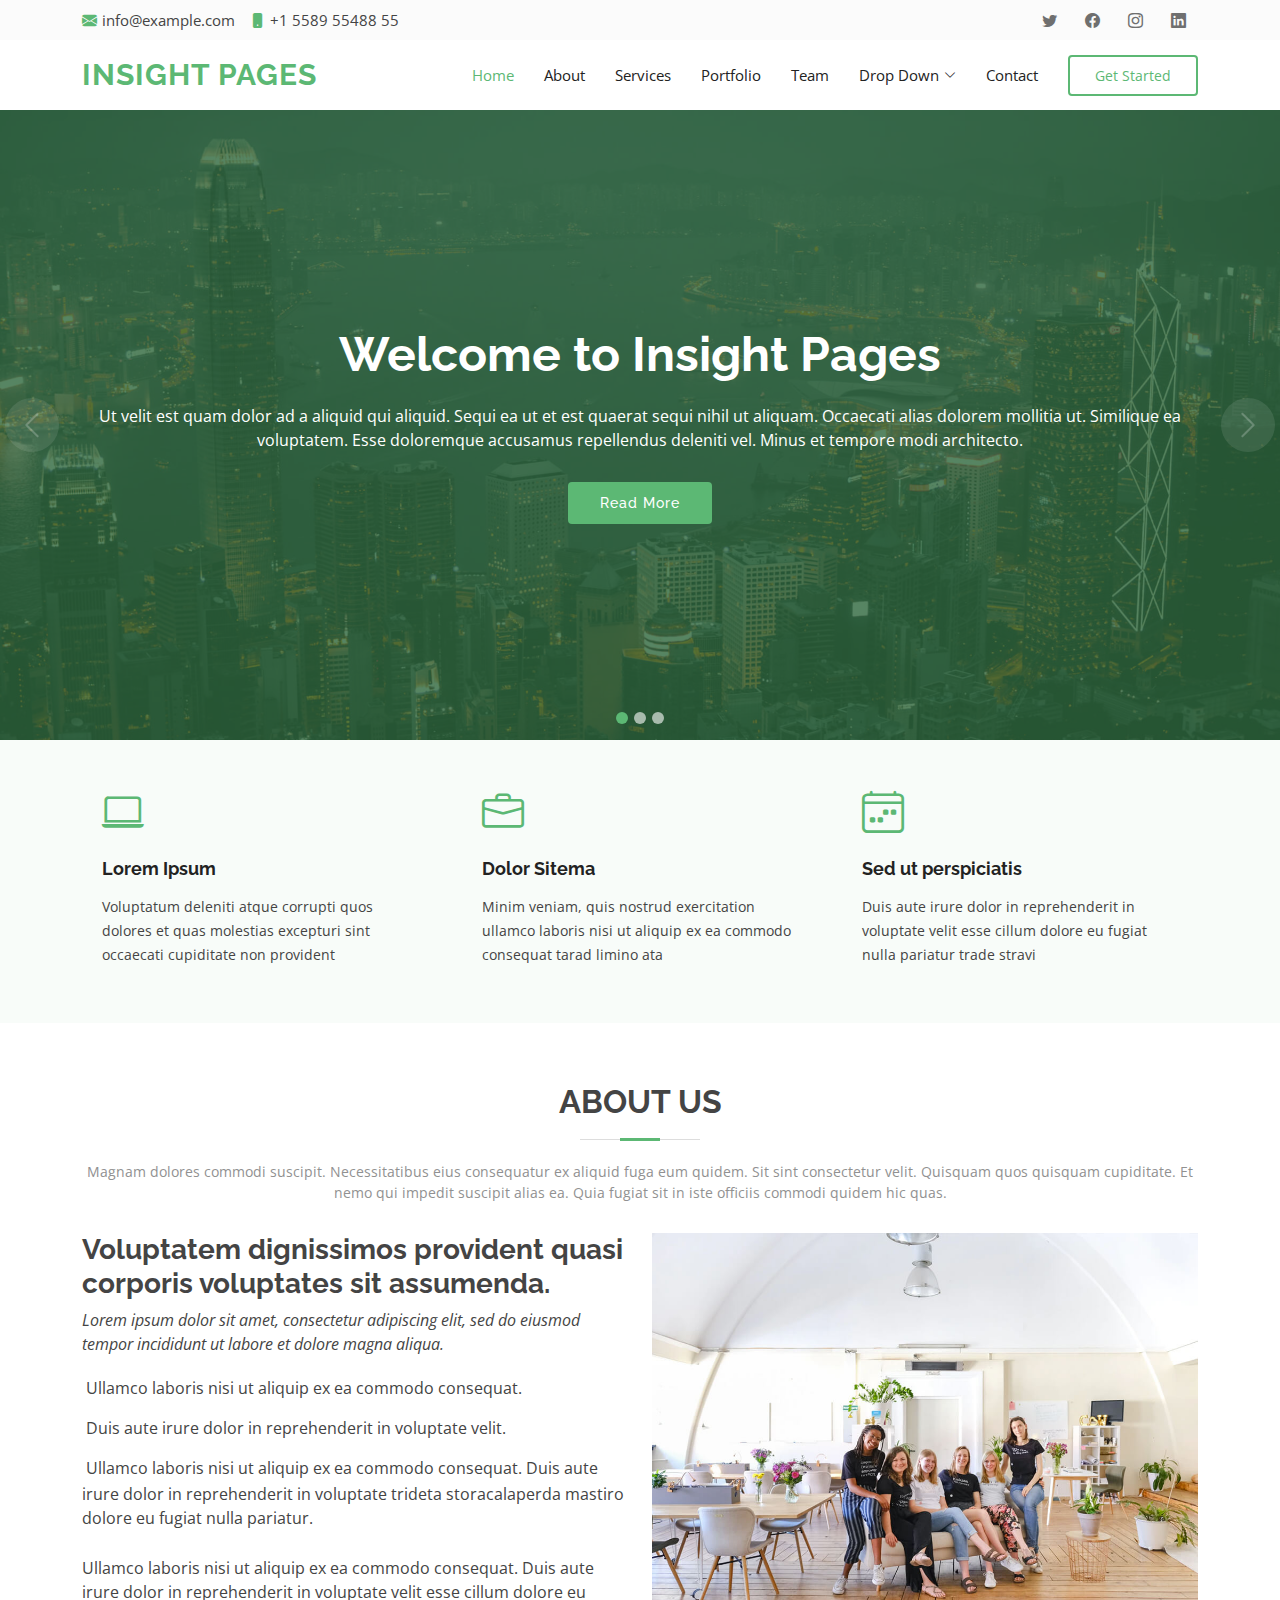
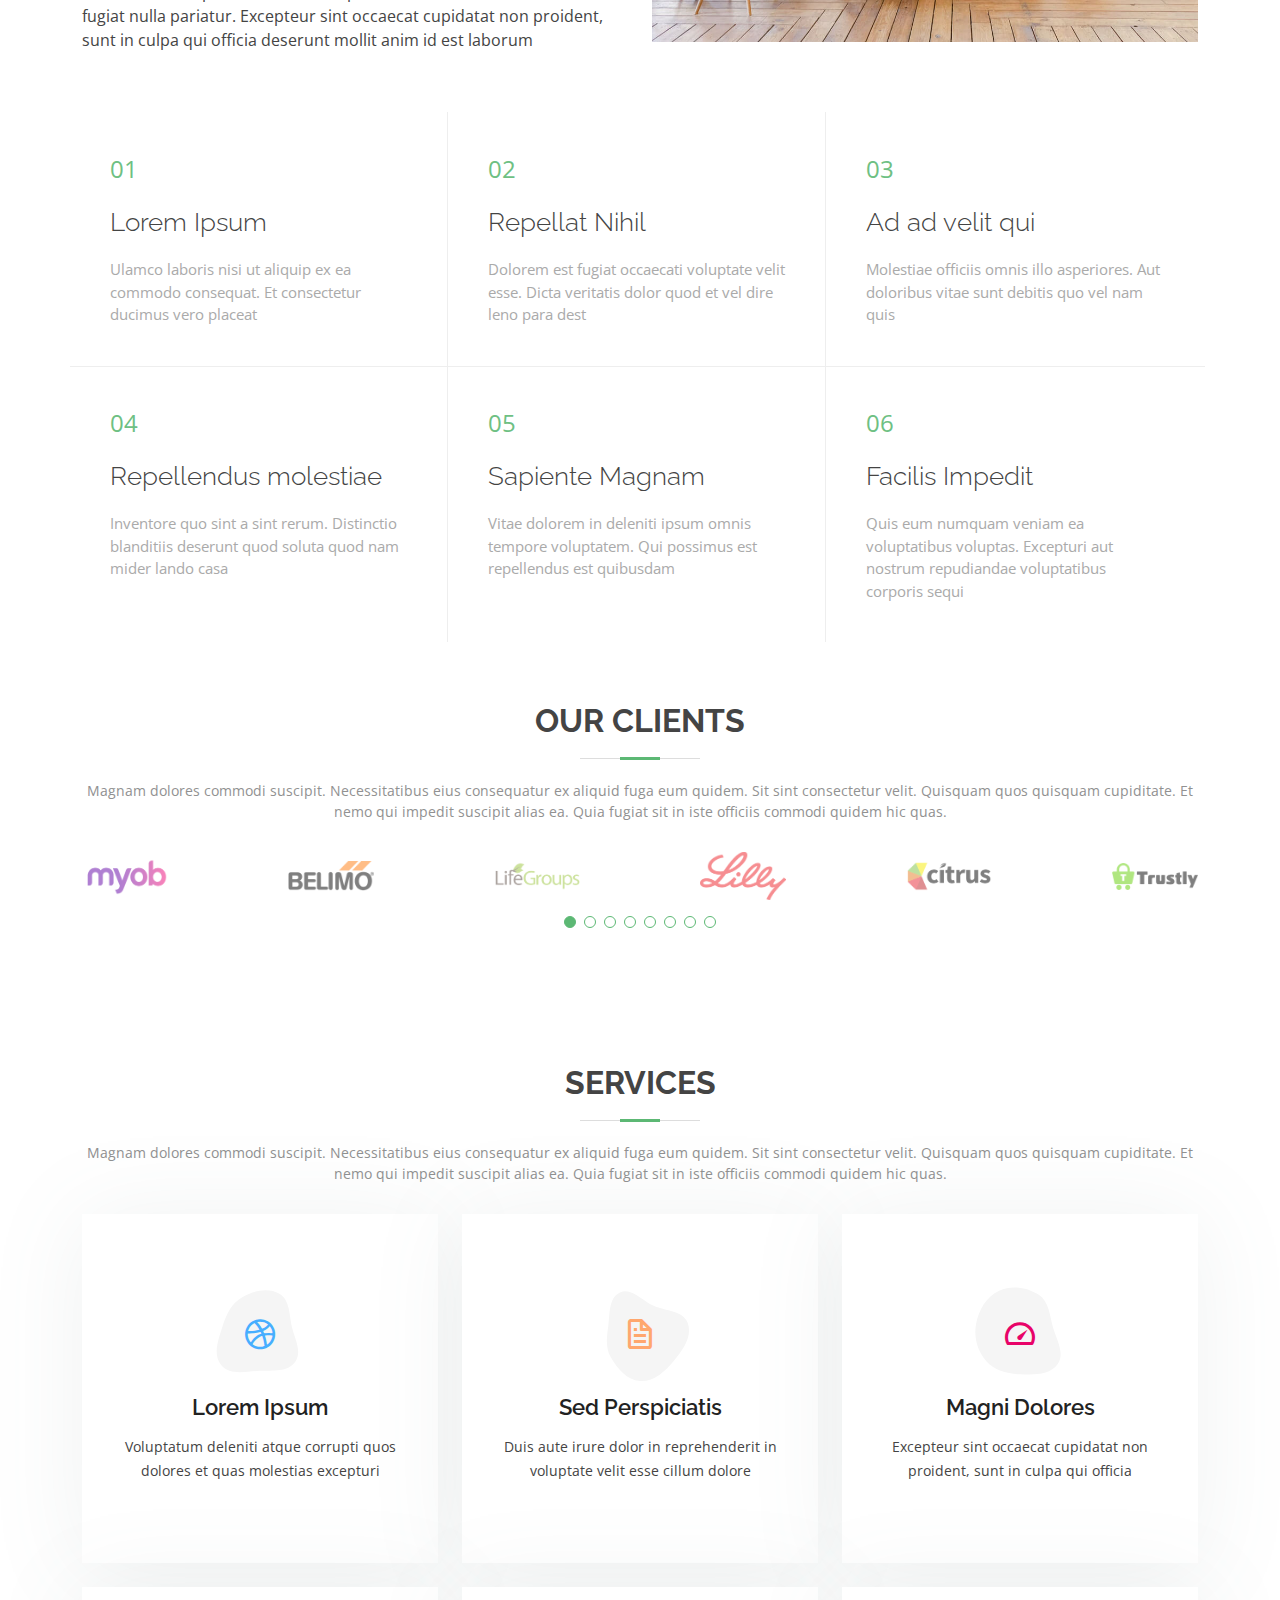
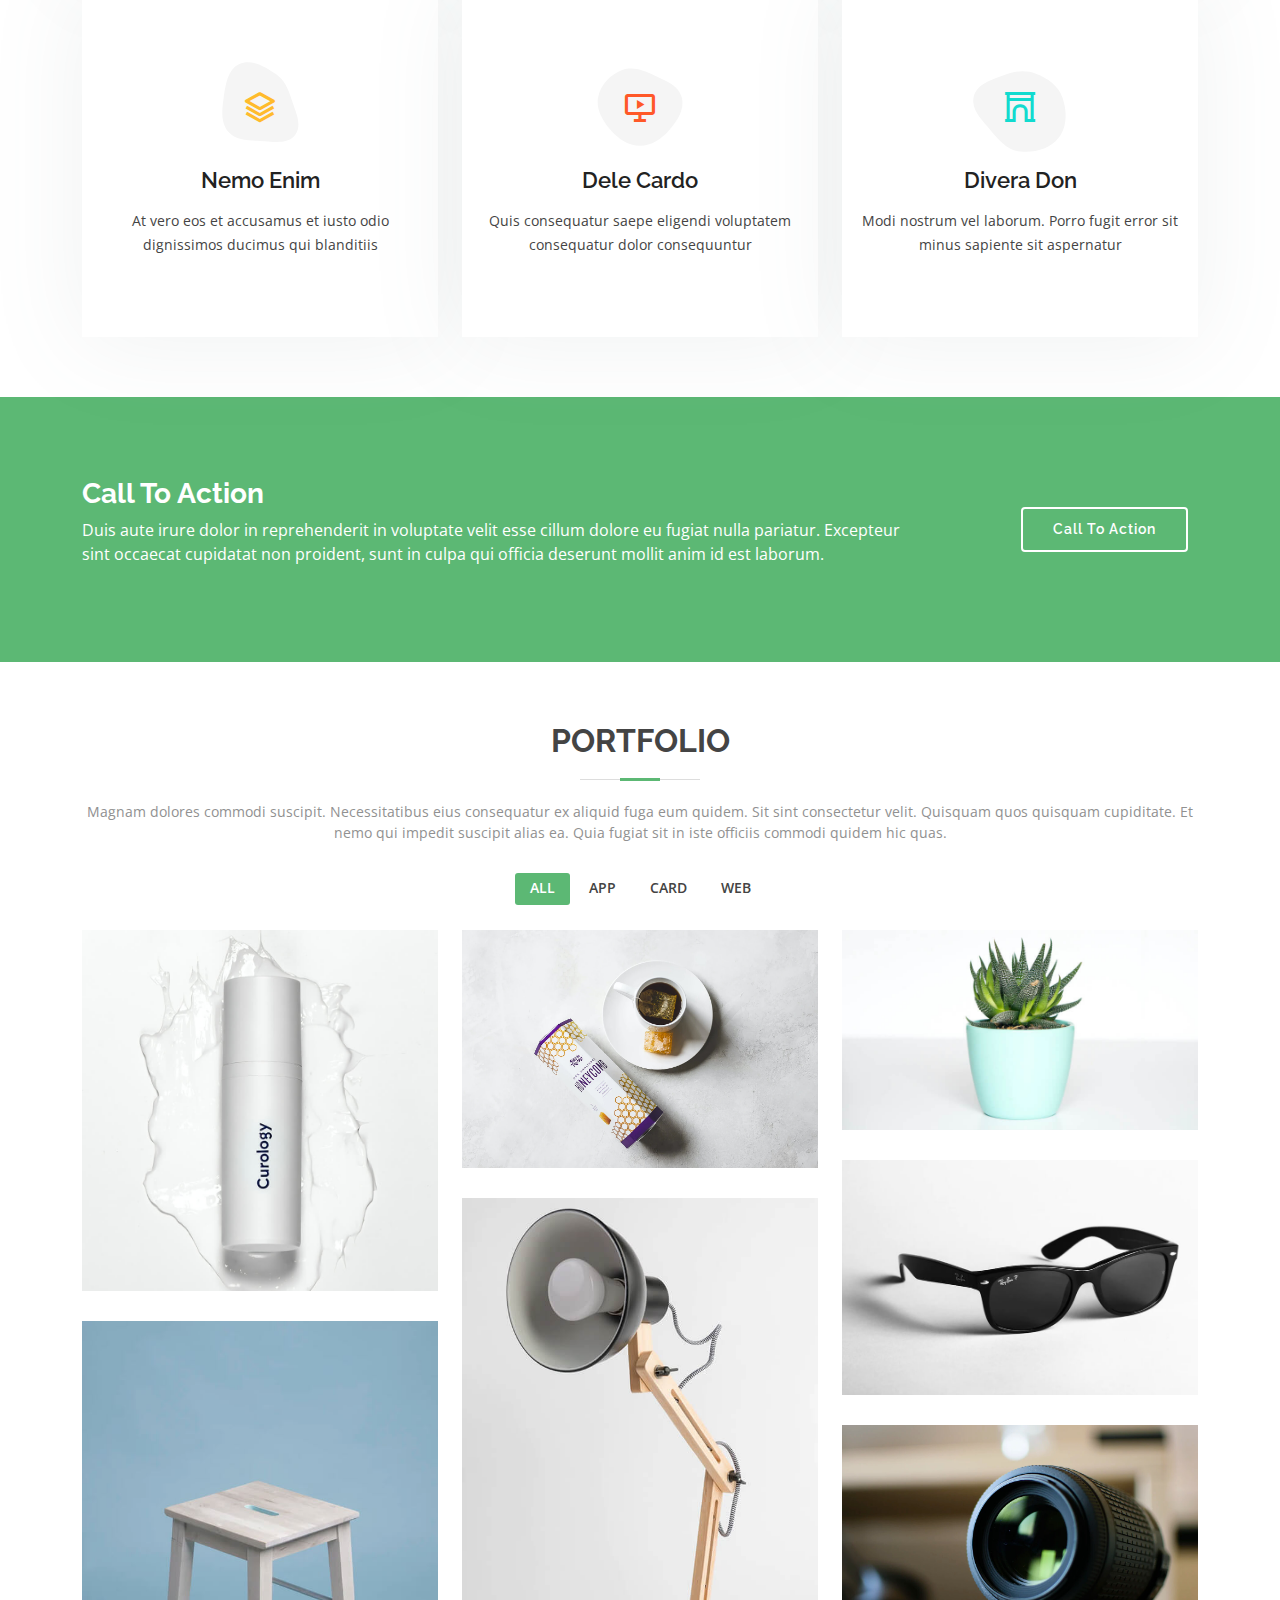
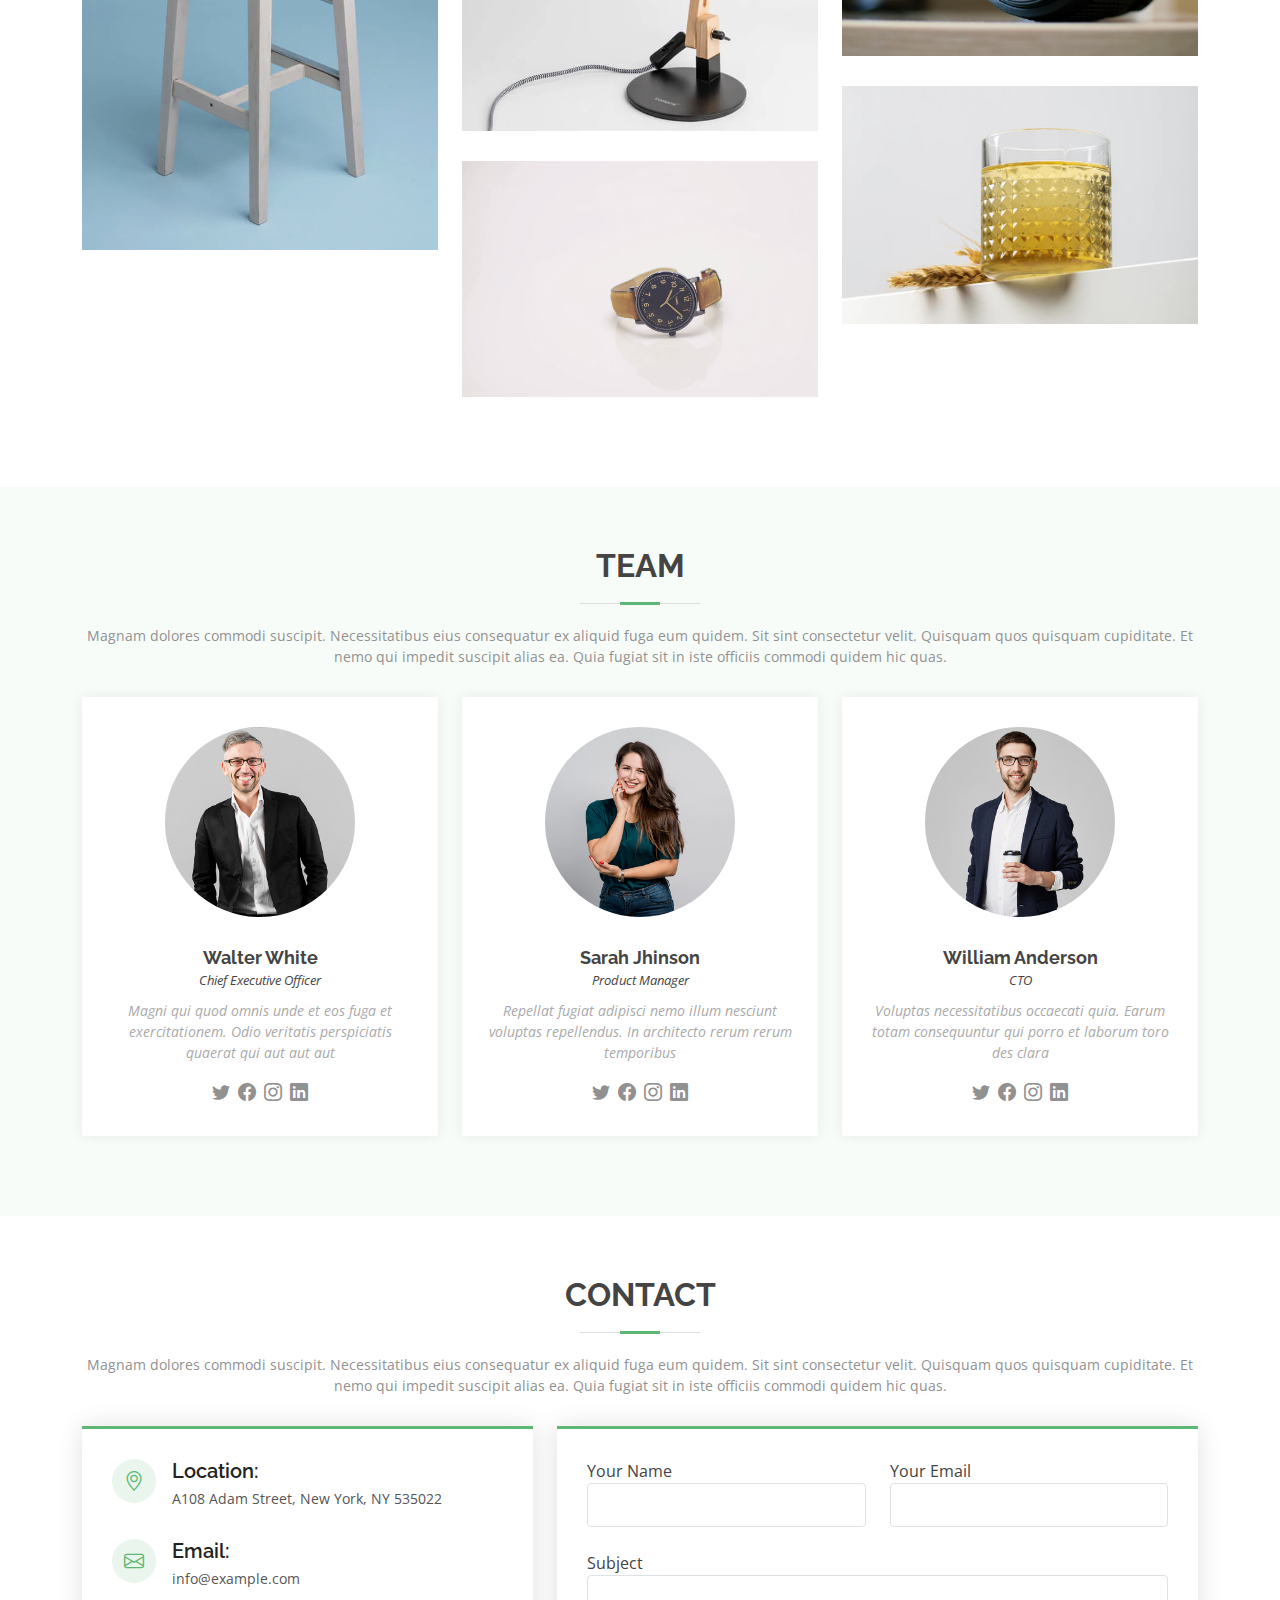
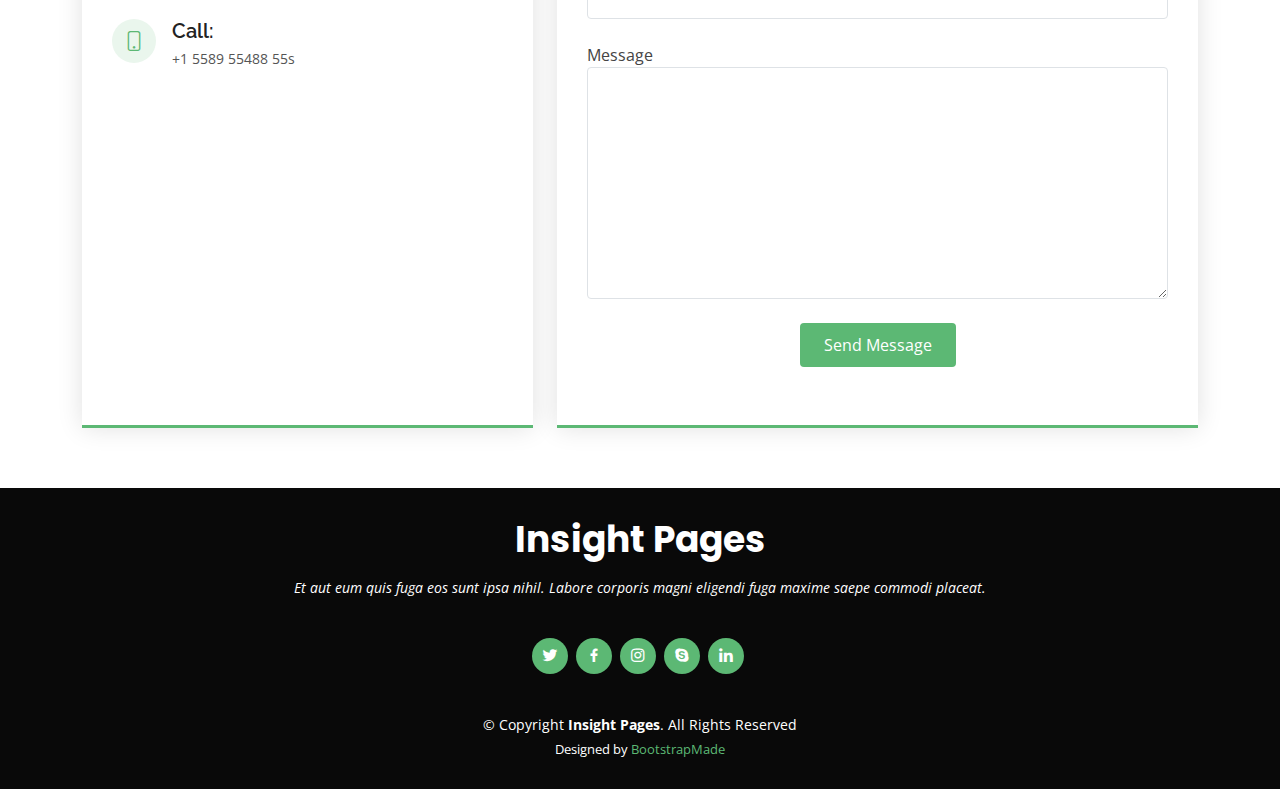
<file: index.html>
<!DOCTYPE html>
<html lang="en">

<head>
  <meta charset="utf-8">
  <meta content="width=device-width, initial-scale=1.0" name="viewport">

  <title>Insight Pages</title>
  <meta content="" name="description">
  <meta content="" name="keywords">

  <!-- Favicons -->
  <link href="assets/img/favicon.png" rel="icon">
  <link href="assets/img/apple-touch-icon.png" rel="apple-touch-icon">

  <!-- Google Fonts -->
  <link href="https://fonts.googleapis.com/css?family=Open+Sans:300,300i,400,400i,600,600i,700,700i|Raleway:300,300i,400,400i,500,500i,600,600i,700,700i|Poppins:300,300i,400,400i,500,500i,600,600i,700,700i" rel="stylesheet">

  <!-- Vendor CSS Files -->
  <link href="assets/vendor/animate.css/animate.min.css" rel="stylesheet">
  <link href="assets/vendor/bootstrap/css/bootstrap.min.css" rel="stylesheet">
  <link href="assets/vendor/bootstrap-icons/bootstrap-icons.css" rel="stylesheet">
  <link href="assets/vendor/boxicons/css/boxicons.min.css" rel="stylesheet">
  <link href="assets/vendor/glightbox/css/glightbox.min.css" rel="stylesheet">
  <link href="assets/vendor/swiper/swiper-bundle.min.css" rel="stylesheet">

  <!-- Template Main CSS File -->
  <link href="assets/css/style.css" rel="stylesheet">

  <!-- =======================================================
  * Template Name: Green
  * Updated: Jul 27 2023 with Bootstrap v5.3.1
  * Template URL: https://bootstrapmade.com/green-free-one-page-bootstrap-template/
  * Author: BootstrapMade.com
  * License: https://bootstrapmade.com/license/
  ======================================================== -->
</head>

<body>

  <!-- ======= Top Bar ======= -->
  <section id="topbar" class="d-flex align-items-center">
    <div class="container d-flex justify-content-center justify-content-md-between">
      <div class="contact-info d-flex align-items-center">
        <i class="bi bi-envelope-fill"></i><a href="mailto:contact@example.com">info@example.com</a>
        <i class="bi bi-phone-fill phone-icon"></i> +1 5589 55488 55
      </div>
      <div class="social-links d-none d-md-block">
        <a href="#" class="twitter"><i class="bi bi-twitter"></i></a>
        <a href="#" class="facebook"><i class="bi bi-facebook"></i></a>
        <a href="#" class="instagram"><i class="bi bi-instagram"></i></a>
        <a href="#" class="linkedin"><i class="bi bi-linkedin"></i></i></a>
      </div>
    </div>
  </section>

  <!-- ======= Header ======= -->
  <header id="header" class="d-flex align-items-center">
    <div class="container d-flex align-items-center">

      <h1 class="logo me-auto"><a href="index.html">Insight Pages</a></h1>
      <!-- Uncomment below if you prefer to use an image logo -->
      <!-- <a href="index.html" class="logo me-auto"><img src="assets/img/logo.png" alt="" class="img-fluid"></a>-->

      <nav id="navbar" class="navbar">
        <ul>
          <li><a class="nav-link scrollto active" href="#hero">Home</a></li>
          <li><a class="nav-link scrollto" href="#about">About</a></li>
          <li><a class="nav-link scrollto" href="#services">Services</a></li>
          <li><a class="nav-link scrollto " href="#portfolio">Portfolio</a></li>
          <li><a class="nav-link scrollto" href="#team">Team</a></li>
          <li class="dropdown"><a href="#"><span>Drop Down</span> <i class="bi bi-chevron-down"></i></a>
            <ul>
              <li><a href="#">Drop Down 1</a></li>
              <li class="dropdown"><a href="#"><span>Deep Drop Down</span> <i class="bi bi-chevron-right"></i></a>
                <ul>
                  <li><a href="#">Deep Drop Down 1</a></li>
                  <li><a href="#">Deep Drop Down 2</a></li>
                  <li><a href="#">Deep Drop Down 3</a></li>
                  <li><a href="#">Deep Drop Down 4</a></li>
                  <li><a href="#">Deep Drop Down 5</a></li>
                </ul>
              </li>
              <li><a href="#">Drop Down 2</a></li>
              <li><a href="#">Drop Down 3</a></li>
              <li><a href="#">Drop Down 4</a></li>
            </ul>
          </li>
          <li><a class="nav-link scrollto" href="#contact">Contact</a></li>
          <li><a class="getstarted scrollto" href="#about">Get Started</a></li>
        </ul>
        <i class="bi bi-list mobile-nav-toggle"></i>
      </nav><!-- .navbar -->

    </div>
  </header><!-- End Header -->

  <!-- ======= Hero Section ======= -->
  <section id="hero">
    <div id="heroCarousel" data-bs-interval="5000" class="carousel slide carousel-fade" data-bs-ride="carousel">

      <ol class="carousel-indicators" id="hero-carousel-indicators"></ol>

      <div class="carousel-inner" role="listbox">

        <!-- Slide 1 -->
        <div class="carousel-item active" style="background-image: url(assets/img/slide/slide-1.jpg)">
          <div class="carousel-container">
            <div class="container">
              <h2 class="animate__animated animate__fadeInDown">Welcome to <span>Insight Pages</span></h2>
              <p class="animate__animated animate__fadeInUp">Ut velit est quam dolor ad a aliquid qui aliquid. Sequi ea ut et est quaerat sequi nihil ut aliquam. Occaecati alias dolorem mollitia ut. Similique ea voluptatem. Esse doloremque accusamus repellendus deleniti vel. Minus et tempore modi architecto.</p>
              <a href="#about" class="btn-get-started animate__animated animate__fadeInUp scrollto">Read More</a>
            </div>
          </div>
        </div>

        <!-- Slide 2 -->
        <div class="carousel-item" style="background-image: url(assets/img/slide/slide-2.jpg)">
          <div class="carousel-container">
            <div class="container">
              <h2 class="animate__animated animate__fadeInDown">Lorem Ipsum Dolor</h2>
              <p class="animate__animated animate__fadeInUp">Ut velit est quam dolor ad a aliquid qui aliquid. Sequi ea ut et est quaerat sequi nihil ut aliquam. Occaecati alias dolorem mollitia ut. Similique ea voluptatem. Esse doloremque accusamus repellendus deleniti vel. Minus et tempore modi architecto.</p>
              <a href="#about" class="btn-get-started animate__animated animate__fadeInUp scrollto">Read More</a>
            </div>
          </div>
        </div>

        <!-- Slide 3 -->
        <div class="carousel-item" style="background-image: url(assets/img/slide/slide-3.jpg)">
          <div class="carousel-container">
            <div class="container">
              <h2 class="animate__animated animate__fadeInDown">Sequi ea ut et est quaerat</h2>
              <p class="animate__animated animate__fadeInUp">Ut velit est quam dolor ad a aliquid qui aliquid. Sequi ea ut et est quaerat sequi nihil ut aliquam. Occaecati alias dolorem mollitia ut. Similique ea voluptatem. Esse doloremque accusamus repellendus deleniti vel. Minus et tempore modi architecto.</p>
              <a href="#about" class="btn-get-started animate__animated animate__fadeInUp scrollto">Read More</a>
            </div>
          </div>
        </div>

      </div>

      <a class="carousel-control-prev" href="#heroCarousel" role="button" data-bs-slide="prev">
        <span class="carousel-control-prev-icon bi bi-chevron-left" aria-hidden="true"></span>
      </a>

      <a class="carousel-control-next" href="#heroCarousel" role="button" data-bs-slide="next">
        <span class="carousel-control-next-icon bi bi-chevron-right" aria-hidden="true"></span>
      </a>

    </div>
  </section><!-- End Hero -->

  <main id="main">

    <!-- ======= Featured Services Section ======= -->
    <section id="featured-services" class="featured-services section-bg">
      <div class="container">

        <div class="row no-gutters">
          <div class="col-lg-4 col-md-6">
            <div class="icon-box">
              <div class="icon"><i class="bi bi-laptop"></i></div>
              <h4 class="title"><a href="">Lorem Ipsum</a></h4>
              <p class="description">Voluptatum deleniti atque corrupti quos dolores et quas molestias excepturi sint occaecati cupiditate non provident</p>
            </div>
          </div>
          <div class="col-lg-4 col-md-6">
            <div class="icon-box">
              <div class="icon"><i class="bi bi-briefcase"></i></div>
              <h4 class="title"><a href="">Dolor Sitema</a></h4>
              <p class="description">Minim veniam, quis nostrud exercitation ullamco laboris nisi ut aliquip ex ea commodo consequat tarad limino ata</p>
            </div>
          </div>
          <div class="col-lg-4 col-md-6">
            <div class="icon-box">
              <div class="icon"><i class="bi bi-calendar4-week"></i></div>
              <h4 class="title"><a href="">Sed ut perspiciatis</a></h4>
              <p class="description">Duis aute irure dolor in reprehenderit in voluptate velit esse cillum dolore eu fugiat nulla pariatur trade stravi</p>
            </div>
          </div>
        </div>

      </div>
    </section><!-- End Featured Services Section -->

    <!-- ======= About Us Section ======= -->
    <section id="about" class="about">
      <div class="container">

        <div class="section-title">
          <h2>About Us</h2>
          <p>Magnam dolores commodi suscipit. Necessitatibus eius consequatur ex aliquid fuga eum quidem. Sit sint consectetur velit. Quisquam quos quisquam cupiditate. Et nemo qui impedit suscipit alias ea. Quia fugiat sit in iste officiis commodi quidem hic quas.</p>
        </div>

        <div class="row">
          <div class="col-lg-6 order-1 order-lg-2">
            <img src="assets/img/about.jpg" class="img-fluid" alt="">
          </div>
          <div class="col-lg-6 pt-4 pt-lg-0 order-2 order-lg-1 content">
            <h3>Voluptatem dignissimos provident quasi corporis voluptates sit assumenda.</h3>
            <p class="fst-italic">
              Lorem ipsum dolor sit amet, consectetur adipiscing elit, sed do eiusmod tempor incididunt ut labore et dolore
              magna aliqua.
            </p>
            <ul>
              <li><i class="bi bi-check-circled"></i> Ullamco laboris nisi ut aliquip ex ea commodo consequat.</li>
              <li><i class="bi bi-check-circled"></i> Duis aute irure dolor in reprehenderit in voluptate velit.</li>
              <li><i class="bi bi-check-circled"></i> Ullamco laboris nisi ut aliquip ex ea commodo consequat. Duis aute irure dolor in reprehenderit in voluptate trideta storacalaperda mastiro dolore eu fugiat nulla pariatur.</li>
            </ul>
            <p>
              Ullamco laboris nisi ut aliquip ex ea commodo consequat. Duis aute irure dolor in reprehenderit in voluptate
              velit esse cillum dolore eu fugiat nulla pariatur. Excepteur sint occaecat cupidatat non proident, sunt in
              culpa qui officia deserunt mollit anim id est laborum
            </p>
          </div>
        </div>

      </div>
    </section><!-- End About Us Section -->

    <!-- ======= Why Us Section ======= -->
    <section id="why-us" class="why-us">
      <div class="container">

        <div class="row no-gutters">

          <div class="col-lg-4 col-md-6 content-item">
            <span>01</span>
            <h4>Lorem Ipsum</h4>
            <p>Ulamco laboris nisi ut aliquip ex ea commodo consequat. Et consectetur ducimus vero placeat</p>
          </div>

          <div class="col-lg-4 col-md-6 content-item">
            <span>02</span>
            <h4>Repellat Nihil</h4>
            <p>Dolorem est fugiat occaecati voluptate velit esse. Dicta veritatis dolor quod et vel dire leno para dest</p>
          </div>

          <div class="col-lg-4 col-md-6 content-item">
            <span>03</span>
            <h4> Ad ad velit qui</h4>
            <p>Molestiae officiis omnis illo asperiores. Aut doloribus vitae sunt debitis quo vel nam quis</p>
          </div>

          <div class="col-lg-4 col-md-6 content-item">
            <span>04</span>
            <h4>Repellendus molestiae</h4>
            <p>Inventore quo sint a sint rerum. Distinctio blanditiis deserunt quod soluta quod nam mider lando casa</p>
          </div>

          <div class="col-lg-4 col-md-6 content-item">
            <span>05</span>
            <h4>Sapiente Magnam</h4>
            <p>Vitae dolorem in deleniti ipsum omnis tempore voluptatem. Qui possimus est repellendus est quibusdam</p>
          </div>

          <div class="col-lg-4 col-md-6 content-item">
            <span>06</span>
            <h4>Facilis Impedit</h4>
            <p>Quis eum numquam veniam ea voluptatibus voluptas. Excepturi aut nostrum repudiandae voluptatibus corporis sequi</p>
          </div>

        </div>

      </div>
    </section><!-- End Why Us Section -->

    <!-- ======= Our Clients Section ======= -->
    <section id="clients" class="clients">
      <div class="container">

        <div class="section-title">
          <h2>Our Clients</h2>
          <p>Magnam dolores commodi suscipit. Necessitatibus eius consequatur ex aliquid fuga eum quidem. Sit sint consectetur velit. Quisquam quos quisquam cupiditate. Et nemo qui impedit suscipit alias ea. Quia fugiat sit in iste officiis commodi quidem hic quas.</p>
        </div>

        <div class="clients-slider swiper">
          <div class="swiper-wrapper align-items-center">
            <div class="swiper-slide"><img src="assets/img/clients/client-1.png" class="img-fluid" alt=""></div>
            <div class="swiper-slide"><img src="assets/img/clients/client-2.png" class="img-fluid" alt=""></div>
            <div class="swiper-slide"><img src="assets/img/clients/client-3.png" class="img-fluid" alt=""></div>
            <div class="swiper-slide"><img src="assets/img/clients/client-4.png" class="img-fluid" alt=""></div>
            <div class="swiper-slide"><img src="assets/img/clients/client-5.png" class="img-fluid" alt=""></div>
            <div class="swiper-slide"><img src="assets/img/clients/client-6.png" class="img-fluid" alt=""></div>
            <div class="swiper-slide"><img src="assets/img/clients/client-7.png" class="img-fluid" alt=""></div>
            <div class="swiper-slide"><img src="assets/img/clients/client-8.png" class="img-fluid" alt=""></div>
          </div>
          <div class="swiper-pagination"></div>
        </div>

      </div>
    </section><!-- End Our Clients Section -->

    <!-- ======= Services Section ======= -->
    <section id="services" class="services">
      <div class="container">

        <div class="section-title">
          <h2>Services</h2>
          <p>Magnam dolores commodi suscipit. Necessitatibus eius consequatur ex aliquid fuga eum quidem. Sit sint consectetur velit. Quisquam quos quisquam cupiditate. Et nemo qui impedit suscipit alias ea. Quia fugiat sit in iste officiis commodi quidem hic quas.</p>
        </div>

        <div class="row">
          <div class="col-lg-4 col-md-6 d-flex align-items-stretch" data-aos="zoom-in" data-aos-delay="100">
            <div class="icon-box iconbox-blue">
              <div class="icon">
                <svg width="100" height="100" viewBox="0 0 600 600" xmlns="http://www.w3.org/2000/svg">
                  <path stroke="none" stroke-width="0" fill="#f5f5f5" d="M300,521.0016835830174C376.1290562159157,517.8887921683347,466.0731472004068,529.7835943286574,510.70327084640275,468.03025145048787C554.3714126377745,407.6079735673963,508.03601936045806,328.9844924480964,491.2728898941984,256.3432110539036C474.5976632858925,184.082847569629,479.9380746630129,96.60480741107993,416.23090153303,58.64404602377083C348.86323505073057,18.502131276798302,261.93793281208167,40.57373210992963,193.5410806939664,78.93577620505333C130.42746243093433,114.334589627462,98.30271207620316,179.96522072025542,76.75703585869454,249.04625023123273C51.97151888228291,328.5150500222984,13.704378332031375,421.85034740162234,66.52175969318436,486.19268352777647C119.04800174914682,550.1803526380478,217.28368757567262,524.383925680826,300,521.0016835830174"></path>
                </svg>
                <i class="bx bxl-dribbble"></i>
              </div>
              <h4><a href="">Lorem Ipsum</a></h4>
              <p>Voluptatum deleniti atque corrupti quos dolores et quas molestias excepturi</p>
            </div>
          </div>

          <div class="col-lg-4 col-md-6 d-flex align-items-stretch mt-4 mt-md-0" data-aos="zoom-in" data-aos-delay="200">
            <div class="icon-box iconbox-orange ">
              <div class="icon">
                <svg width="100" height="100" viewBox="0 0 600 600" xmlns="http://www.w3.org/2000/svg">
                  <path stroke="none" stroke-width="0" fill="#f5f5f5" d="M300,582.0697525312426C382.5290701553225,586.8405444964366,449.9789794690241,525.3245884688669,502.5850820975895,461.55621195738473C556.606425686781,396.0723002908107,615.8543463187945,314.28637112970534,586.6730223649479,234.56875336149918C558.9533121215079,158.8439757836574,454.9685369536778,164.00468322053177,381.49747125262974,130.76875717737553C312.15926192815925,99.40240125094834,248.97055460311594,18.661163978235184,179.8680185752513,50.54337015887873C110.5421016452524,82.52863877960104,119.82277516462835,180.83849132639028,109.12597500060166,256.43424936330496C100.08760227029461,320.3096726198365,92.17705696193138,384.0621239912766,124.79988738764834,439.7174275375508C164.83382741302287,508.01625554203684,220.96474134820875,577.5009287672846,300,582.0697525312426"></path>
                </svg>
                <i class="bx bx-file"></i>
              </div>
              <h4><a href="">Sed Perspiciatis</a></h4>
              <p>Duis aute irure dolor in reprehenderit in voluptate velit esse cillum dolore</p>
            </div>
          </div>

          <div class="col-lg-4 col-md-6 d-flex align-items-stretch mt-4 mt-lg-0" data-aos="zoom-in" data-aos-delay="300">
            <div class="icon-box iconbox-pink">
              <div class="icon">
                <svg width="100" height="100" viewBox="0 0 600 600" xmlns="http://www.w3.org/2000/svg">
                  <path stroke="none" stroke-width="0" fill="#f5f5f5" d="M300,541.5067337569781C382.14930387511276,545.0595476570109,479.8736841581634,548.3450877840088,526.4010558755058,480.5488172755941C571.5218469581645,414.80211281144784,517.5187510058486,332.0715597781072,496.52539010469104,255.14436215662573C477.37192572678356,184.95920475031193,473.57363656557914,105.61284051026155,413.0603344069578,65.22779650032875C343.27470386102294,18.654635553484475,251.2091493199835,5.337323636656869,175.0934190732945,40.62881213300186C97.87086631185822,76.43348514350839,51.98124368387456,156.15599469081315,36.44837278890362,239.84606092416172C21.716077023791087,319.22268207091537,43.775223500013084,401.1760424656574,96.891909868211,461.97329694683043C147.22146801428983,519.5804099606455,223.5754009179313,538.201503339737,300,541.5067337569781"></path>
                </svg>
                <i class="bx bx-tachometer"></i>
              </div>
              <h4><a href="">Magni Dolores</a></h4>
              <p>Excepteur sint occaecat cupidatat non proident, sunt in culpa qui officia</p>
            </div>
          </div>

          <div class="col-lg-4 col-md-6 d-flex align-items-stretch mt-4" data-aos="zoom-in" data-aos-delay="100">
            <div class="icon-box iconbox-yellow">
              <div class="icon">
                <svg width="100" height="100" viewBox="0 0 600 600" xmlns="http://www.w3.org/2000/svg">
                  <path stroke="none" stroke-width="0" fill="#f5f5f5" d="M300,503.46388370962813C374.79870501325706,506.71871716319447,464.8034551963731,527.1746412648533,510.4981551193396,467.86667711651364C555.9287308511215,408.9015244558933,512.6030010748507,327.5744911775523,490.211057578863,256.5855673507754C471.097692560561,195.9906835881958,447.69079081568157,138.11976852964426,395.19560036434837,102.3242989838813C329.3053358748298,57.3949838291264,248.02791733380457,8.279543830951368,175.87071277845988,42.242879143198664C103.41431057327972,76.34704239035025,93.79494320519305,170.9812938413882,81.28167332365135,250.07896920659033C70.17666984294237,320.27484674793965,64.84698225790005,396.69656628748305,111.28512138212992,450.4950937839243C156.20124167950087,502.5303643271138,231.32542653798444,500.4755392045468,300,503.46388370962813"></path>
                </svg>
                <i class="bx bx-layer"></i>
              </div>
              <h4><a href="">Nemo Enim</a></h4>
              <p>At vero eos et accusamus et iusto odio dignissimos ducimus qui blanditiis</p>
            </div>
          </div>

          <div class="col-lg-4 col-md-6 d-flex align-items-stretch mt-4" data-aos="zoom-in" data-aos-delay="200">
            <div class="icon-box iconbox-red">
              <div class="icon">
                <svg width="100" height="100" viewBox="0 0 600 600" xmlns="http://www.w3.org/2000/svg">
                  <path stroke="none" stroke-width="0" fill="#f5f5f5" d="M300,532.3542879108572C369.38199826031484,532.3153073249985,429.10787420159085,491.63046689027357,474.5244479745417,439.17860296908856C522.8885846962883,383.3225815378663,569.1668002868075,314.3205725914397,550.7432151929288,242.7694973846089C532.6665558377875,172.5657663291529,456.2379748765914,142.6223662098291,390.3689995646985,112.34683881706744C326.66090330228417,83.06452184765237,258.84405631176094,53.51806209861945,193.32584062364296,78.48882559362697C121.61183558270385,105.82097193414197,62.805066853699245,167.19869350419734,48.57481801355237,242.6138429142374C34.843463184063346,315.3850353017275,76.69343916112496,383.4422959591041,125.22947124332185,439.3748458443577C170.7312796277747,491.8107796887764,230.57421082200815,532.3932930995766,300,532.3542879108572"></path>
                </svg>
                <i class="bx bx-slideshow"></i>
              </div>
              <h4><a href="">Dele Cardo</a></h4>
              <p>Quis consequatur saepe eligendi voluptatem consequatur dolor consequuntur</p>
            </div>
          </div>

          <div class="col-lg-4 col-md-6 d-flex align-items-stretch mt-4" data-aos="zoom-in" data-aos-delay="300">
            <div class="icon-box iconbox-teal">
              <div class="icon">
                <svg width="100" height="100" viewBox="0 0 600 600" xmlns="http://www.w3.org/2000/svg">
                  <path stroke="none" stroke-width="0" fill="#f5f5f5" d="M300,566.797414625762C385.7384707136149,576.1784315230908,478.7894351017131,552.8928747891023,531.9192734346935,484.94944893311C584.6109503024035,417.5663521118492,582.489472248146,322.67544863468447,553.9536738515405,242.03673114598146C529.1557734026468,171.96086150256528,465.24506316201064,127.66468636344209,395.9583748389544,100.7403814666027C334.2173773831606,76.7482773500951,269.4350130405921,84.62216499799875,207.1952322260088,107.2889140133804C132.92018162631612,134.33871894543012,41.79353780512637,160.00259165414826,22.644507872594943,236.69541883565114C3.319112789854554,314.0945973066697,72.72355303640163,379.243833228382,124.04198916343866,440.3218312028393C172.9286146004772,498.5055451809895,224.45579914871206,558.5317968840102,300,566.797414625762"></path>
                </svg>
                <i class="bx bx-arch"></i>
              </div>
              <h4><a href="">Divera Don</a></h4>
              <p>Modi nostrum vel laborum. Porro fugit error sit minus sapiente sit aspernatur</p>
            </div>
          </div>

        </div>

      </div>
    </section><!-- End Services Section -->

    <!-- ======= Cta Section ======= -->
    <section id="cta" class="cta">
      <div class="container">

        <div class="row">
          <div class="col-lg-9 text-center text-lg-start">
            <h3>Call To Action</h3>
            <p> Duis aute irure dolor in reprehenderit in voluptate velit esse cillum dolore eu fugiat nulla pariatur. Excepteur sint occaecat cupidatat non proident, sunt in culpa qui officia deserunt mollit anim id est laborum.</p>
          </div>
          <div class="col-lg-3 cta-btn-container text-center">
            <a class="cta-btn align-middle" href="#">Call To Action</a>
          </div>
        </div>

      </div>
    </section><!-- End Cta Section -->

    <!-- ======= Portfolio Section ======= -->
    <section id="portfolio" class="portfolio">
      <div class="container">

        <div class="section-title">
          <h2>Portfolio</h2>
          <p>Magnam dolores commodi suscipit. Necessitatibus eius consequatur ex aliquid fuga eum quidem. Sit sint consectetur velit. Quisquam quos quisquam cupiditate. Et nemo qui impedit suscipit alias ea. Quia fugiat sit in iste officiis commodi quidem hic quas.</p>
        </div>

        <div class="row">
          <div class="col-lg-12 d-flex justify-content-center">
            <ul id="portfolio-flters">
              <li data-filter="*" class="filter-active">All</li>
              <li data-filter=".filter-app">App</li>
              <li data-filter=".filter-card">Card</li>
              <li data-filter=".filter-web">Web</li>
            </ul>
          </div>
        </div>

        <div class="row portfolio-container">

          <div class="col-lg-4 col-md-6 portfolio-item filter-app">
            <div class="portfolio-wrap">
              <img src="assets/img/portfolio/portfolio-1.jpg" class="img-fluid" alt="">
              <div class="portfolio-info">
                <h4>App 1</h4>
                <p>App</p>
                <div class="portfolio-links">
                  <a href="assets/img/portfolio/portfolio-1.jpg" data-gallery="portfolioGallery" class="portfolio-lightbox" title="App 1"><i class="bx bx-plus"></i></a>
                  <a href="portfolio-details.html" title="More Details"><i class="bx bx-link"></i></a>
                </div>
              </div>
            </div>
          </div>

          <div class="col-lg-4 col-md-6 portfolio-item filter-web">
            <div class="portfolio-wrap">
              <img src="assets/img/portfolio/portfolio-2.jpg" class="img-fluid" alt="">
              <div class="portfolio-info">
                <h4>Web 3</h4>
                <p>Web</p>
                <div class="portfolio-links">
                  <a href="assets/img/portfolio/portfolio-2.jpg" data-gallery="portfolioGallery" class="portfolio-lightbox" title="Web 3"><i class="bx bx-plus"></i></a>
                  <a href="portfolio-details.html" title="More Details"><i class="bx bx-link"></i></a>
                </div>
              </div>
            </div>
          </div>

          <div class="col-lg-4 col-md-6 portfolio-item filter-app">
            <div class="portfolio-wrap">
              <img src="assets/img/portfolio/portfolio-3.jpg" class="img-fluid" alt="">
              <div class="portfolio-info">
                <h4>App 2</h4>
                <p>App</p>
                <div class="portfolio-links">
                  <a href="assets/img/portfolio/portfolio-3.jpg" data-gallery="portfolioGallery" class="portfolio-lightbox" title="App 2"><i class="bx bx-plus"></i></a>
                  <a href="portfolio-details.html" title="More Details"><i class="bx bx-link"></i></a>
                </div>
              </div>
            </div>
          </div>

          <div class="col-lg-4 col-md-6 portfolio-item filter-card">
            <div class="portfolio-wrap">
              <img src="assets/img/portfolio/portfolio-4.jpg" class="img-fluid" alt="">
              <div class="portfolio-info">
                <h4>Card 2</h4>
                <p>Card</p>
                <div class="portfolio-links">
                  <a href="assets/img/portfolio/portfolio-4.jpg" data-gallery="portfolioGallery" class="portfolio-lightbox" title="Card 2"><i class="bx bx-plus"></i></a>
                  <a href="portfolio-details.html" title="More Details"><i class="bx bx-link"></i></a>
                </div>
              </div>
            </div>
          </div>

          <div class="col-lg-4 col-md-6 portfolio-item filter-web">
            <div class="portfolio-wrap">
              <img src="assets/img/portfolio/portfolio-5.jpg" class="img-fluid" alt="">
              <div class="portfolio-info">
                <h4>Web 2</h4>
                <p>Web</p>
                <div class="portfolio-links">
                  <a href="assets/img/portfolio/portfolio-5.jpg" data-gallery="portfolioGallery" class="portfolio-lightbox" title="Web 2"><i class="bx bx-plus"></i></a>
                  <a href="portfolio-details.html" title="More Details"><i class="bx bx-link"></i></a>
                </div>
              </div>
            </div>
          </div>

          <div class="col-lg-4 col-md-6 portfolio-item filter-app">
            <div class="portfolio-wrap">
              <img src="assets/img/portfolio/portfolio-6.jpg" class="img-fluid" alt="">
              <div class="portfolio-info">
                <h4>App 3</h4>
                <p>App</p>
                <div class="portfolio-links">
                  <a href="assets/img/portfolio/portfolio-6.jpg" data-gallery="portfolioGallery" class="portfolio-lightbox" title="App 3"><i class="bx bx-plus"></i></a>
                  <a href="portfolio-details.html" title="More Details"><i class="bx bx-link"></i></a>
                </div>
              </div>
            </div>
          </div>

          <div class="col-lg-4 col-md-6 portfolio-item filter-card">
            <div class="portfolio-wrap">
              <img src="assets/img/portfolio/portfolio-7.jpg" class="img-fluid" alt="">
              <div class="portfolio-info">
                <h4>Card 1</h4>
                <p>Card</p>
                <div class="portfolio-links">
                  <a href="assets/img/portfolio/portfolio-7.jpg" data-gallery="portfolioGallery" class="portfolio-lightbox" title="Card 1"><i class="bx bx-plus"></i></a>
                  <a href="portfolio-details.html" title="More Details"><i class="bx bx-link"></i></a>
                </div>
              </div>
            </div>
          </div>

          <div class="col-lg-4 col-md-6 portfolio-item filter-card">
            <div class="portfolio-wrap">
              <img src="assets/img/portfolio/portfolio-8.jpg" class="img-fluid" alt="">
              <div class="portfolio-info">
                <h4>Card 3</h4>
                <p>Card</p>
                <div class="portfolio-links">
                  <a href="assets/img/portfolio/portfolio-8.jpg" data-gallery="portfolioGallery" class="portfolio-lightbox" title="Card 3"><i class="bx bx-plus"></i></a>
                  <a href="portfolio-details.html" title="More Details"><i class="bx bx-link"></i></a>
                </div>
              </div>
            </div>
          </div>

          <div class="col-lg-4 col-md-6 portfolio-item filter-web">
            <div class="portfolio-wrap">
              <img src="assets/img/portfolio/portfolio-9.jpg" class="img-fluid" alt="">
              <div class="portfolio-info">
                <h4>Web 3</h4>
                <p>Web</p>
                <div class="portfolio-links">
                  <a href="assets/img/portfolio/portfolio-9.jpg" data-gallery="portfolioGallery" class="portfolio-lightbox" title="Web 3"><i class="bx bx-plus"></i></a>
                  <a href="portfolio-details.html" title="More Details"><i class="bx bx-link"></i></a>
                </div>
              </div>
            </div>
          </div>

        </div>

      </div>
    </section><!-- End Portfolio Section -->

    <!-- ======= Team Section ======= -->
    <section id="team" class="team section-bg">
      <div class="container">

        <div class="section-title">
          <h2>Team</h2>
          <p>Magnam dolores commodi suscipit. Necessitatibus eius consequatur ex aliquid fuga eum quidem. Sit sint consectetur velit. Quisquam quos quisquam cupiditate. Et nemo qui impedit suscipit alias ea. Quia fugiat sit in iste officiis commodi quidem hic quas.</p>
        </div>

        <div class="row">
          <div class="col-lg-4 col-md-6 d-flex align-items-stretch">
            <div class="member">
              <img src="assets/img/team/team-1.jpg" alt="">
              <h4>Walter White</h4>
              <span>Chief Executive Officer</span>
              <p>
                Magni qui quod omnis unde et eos fuga et exercitationem. Odio veritatis perspiciatis quaerat qui aut aut aut
              </p>
              <div class="social">
                <a href=""><i class="bi bi-twitter"></i></a>
                <a href=""><i class="bi bi-facebook"></i></a>
                <a href=""><i class="bi bi-instagram"></i></a>
                <a href=""><i class="bi bi-linkedin"></i></a>
              </div>
            </div>
          </div>

          <div class="col-lg-4 col-md-6 d-flex align-items-stretch">
            <div class="member">
              <img src="assets/img/team/team-2.jpg" alt="">
              <h4>Sarah Jhinson</h4>
              <span>Product Manager</span>
              <p>
                Repellat fugiat adipisci nemo illum nesciunt voluptas repellendus. In architecto rerum rerum temporibus
              </p>
              <div class="social">
                <a href=""><i class="bi bi-twitter"></i></a>
                <a href=""><i class="bi bi-facebook"></i></a>
                <a href=""><i class="bi bi-instagram"></i></a>
                <a href=""><i class="bi bi-linkedin"></i></a>
              </div>
            </div>
          </div>

          <div class="col-lg-4 col-md-6 d-flex align-items-stretch">
            <div class="member">
              <img src="assets/img/team/team-3.jpg" alt="">
              <h4>William Anderson</h4>
              <span>CTO</span>
              <p>
                Voluptas necessitatibus occaecati quia. Earum totam consequuntur qui porro et laborum toro des clara
              </p>
              <div class="social">
                <a href=""><i class="bi bi-twitter"></i></a>
                <a href=""><i class="bi bi-facebook"></i></a>
                <a href=""><i class="bi bi-instagram"></i></a>
                <a href=""><i class="bi bi-linkedin"></i></a>
              </div>
            </div>
          </div>

        </div>

      </div>
    </section><!-- End Team Section -->

    <!-- ======= Contact Section ======= -->
    <section id="contact" class="contact">
      <div class="container">

        <div class="section-title">
          <h2>Contact</h2>
          <p>Magnam dolores commodi suscipit. Necessitatibus eius consequatur ex aliquid fuga eum quidem. Sit sint consectetur velit. Quisquam quos quisquam cupiditate. Et nemo qui impedit suscipit alias ea. Quia fugiat sit in iste officiis commodi quidem hic quas.</p>
        </div>

        <div class="row">

          <div class="col-lg-5 d-flex align-items-stretch">
            <div class="info">
              <div class="address">
                <i class="bi bi-geo-alt"></i>
                <h4>Location:</h4>
                <p>A108 Adam Street, New York, NY 535022</p>
              </div>

              <div class="email">
                <i class="bi bi-envelope"></i>
                <h4>Email:</h4>
                <p>info@example.com</p>
              </div>

              <div class="phone">
                <i class="bi bi-phone"></i>
                <h4>Call:</h4>
                <p>+1 5589 55488 55s</p>
              </div>

              <iframe src="https://www.google.com/maps/embed?pb=!1m14!1m8!1m3!1d12097.433213460943!2d-74.0062269!3d40.7101282!3m2!1i1024!2i768!4f13.1!3m3!1m2!1s0x0%3A0xb89d1fe6bc499443!2sDowntown+Conference+Center!5e0!3m2!1smk!2sbg!4v1539943755621" frameborder="0" style="border:0; width: 100%; height: 290px;" allowfullscreen></iframe>
            </div>

          </div>

          <div class="col-lg-7 mt-5 mt-lg-0 d-flex align-items-stretch">
            <form action="forms/contact.php" method="post" role="form" class="php-email-form">
              <div class="row">
                <div class="form-group col-md-6">
                  <label for="name">Your Name</label>
                  <input type="text" name="name" class="form-control" id="name" required>
                </div>
                <div class="form-group col-md-6 mt-3 mt-md-0">
                  <label for="name">Your Email</label>
                  <input type="email" class="form-control" name="email" id="email" required>
                </div>
              </div>
              <div class="form-group mt-3">
                <label for="name">Subject</label>
                <input type="text" class="form-control" name="subject" id="subject" required>
              </div>
              <div class="form-group mt-3">
                <label for="name">Message</label>
                <textarea class="form-control" name="message" rows="10" required></textarea>
              </div>
              <div class="my-3">
                <div class="loading">Loading</div>
                <div class="error-message"></div>
                <div class="sent-message">Your message has been sent. Thank you!</div>
              </div>
              <div class="text-center"><button type="submit">Send Message</button></div>
            </form>
          </div>

        </div>

      </div>
    </section><!-- End Contact Section -->

  </main><!-- End #main -->

  <!-- ======= Footer ======= -->
  <footer id="footer">
    <div class="container">
      <h3>Insight Pages</h3>
      <p>Et aut eum quis fuga eos sunt ipsa nihil. Labore corporis magni eligendi fuga maxime saepe commodi placeat.</p>
      <div class="social-links">
        <a href="#" class="twitter"><i class="bx bxl-twitter"></i></a>
        <a href="#" class="facebook"><i class="bx bxl-facebook"></i></a>
        <a href="#" class="instagram"><i class="bx bxl-instagram"></i></a>
        <a href="#" class="google-plus"><i class="bx bxl-skype"></i></a>
        <a href="#" class="linkedin"><i class="bx bxl-linkedin"></i></a>
      </div>
      <div class="copyright">
        &copy; Copyright <strong><span>Insight Pages</span></strong>. All Rights Reserved
      </div>
      <div class="credits">
        <!-- All the links in the footer should remain intact. -->
        <!-- You can delete the links only if you purchased the pro version. -->
        <!-- Licensing information: https://bootstrapmade.com/license/ -->
        <!-- Purchase the pro version with working PHP/AJAX contact form: https://bootstrapmade.com/green-free-one-page-bootstrap-template/ -->
        Designed by <a href="https://bootstrapmade.com/">BootstrapMade</a>
      </div>
    </div>
  </footer><!-- End Footer -->

  <a href="#" class="back-to-top d-flex align-items-center justify-content-center"><i class="bi bi-arrow-up-short"></i></a>

  <!-- Vendor JS Files -->
  <script src="assets/vendor/bootstrap/js/bootstrap.bundle.min.js"></script>
  <script src="assets/vendor/glightbox/js/glightbox.min.js"></script>
  <script src="assets/vendor/isotope-layout/isotope.pkgd.min.js"></script>
  <script src="assets/vendor/swiper/swiper-bundle.min.js"></script>
  <script src="assets/vendor/php-email-form/validate.js"></script>

  <!-- Template Main JS File -->
  <script src="assets/js/main.js"></script>

</body>

</html>
</file>
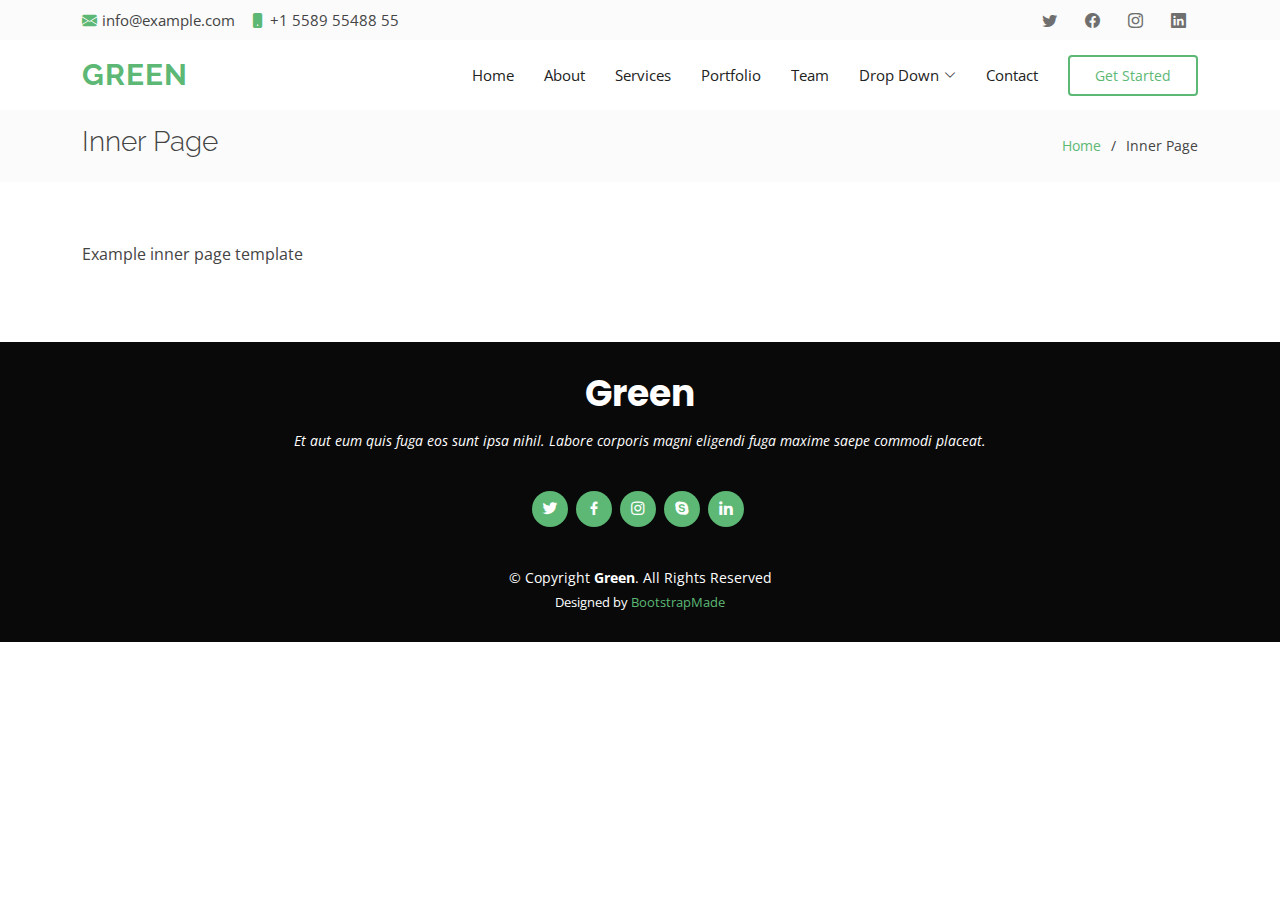
<file: inner-page.html>
<!DOCTYPE html>
<html lang="en">

<head>
  <meta charset="utf-8">
  <meta content="width=device-width, initial-scale=1.0" name="viewport">

  <title>Inner Page - Green Bootstrap Template</title>
  <meta content="" name="description">
  <meta content="" name="keywords">

  <!-- Favicons -->
  <link href="assets/img/favicon.png" rel="icon">
  <link href="assets/img/apple-touch-icon.png" rel="apple-touch-icon">

  <!-- Google Fonts -->
  <link href="https://fonts.googleapis.com/css?family=Open+Sans:300,300i,400,400i,600,600i,700,700i|Raleway:300,300i,400,400i,500,500i,600,600i,700,700i|Poppins:300,300i,400,400i,500,500i,600,600i,700,700i" rel="stylesheet">

  <!-- Vendor CSS Files -->
  <link href="assets/vendor/animate.css/animate.min.css" rel="stylesheet">
  <link href="assets/vendor/bootstrap/css/bootstrap.min.css" rel="stylesheet">
  <link href="assets/vendor/bootstrap-icons/bootstrap-icons.css" rel="stylesheet">
  <link href="assets/vendor/boxicons/css/boxicons.min.css" rel="stylesheet">
  <link href="assets/vendor/glightbox/css/glightbox.min.css" rel="stylesheet">
  <link href="assets/vendor/swiper/swiper-bundle.min.css" rel="stylesheet">

  <!-- Template Main CSS File -->
  <link href="assets/css/style.css" rel="stylesheet">

  <!-- =======================================================
  * Template Name: Green
  * Updated: Jul 27 2023 with Bootstrap v5.3.1
  * Template URL: https://bootstrapmade.com/green-free-one-page-bootstrap-template/
  * Author: BootstrapMade.com
  * License: https://bootstrapmade.com/license/
  ======================================================== -->
</head>

<body>

  <!-- ======= Top Bar ======= -->
  <section id="topbar" class="d-flex align-items-center">
    <div class="container d-flex justify-content-center justify-content-md-between">
      <div class="contact-info d-flex align-items-center">
        <i class="bi bi-envelope-fill"></i><a href="mailto:contact@example.com">info@example.com</a>
        <i class="bi bi-phone-fill phone-icon"></i> +1 5589 55488 55
      </div>
      <div class="social-links d-none d-md-block">
        <a href="#" class="twitter"><i class="bi bi-twitter"></i></a>
        <a href="#" class="facebook"><i class="bi bi-facebook"></i></a>
        <a href="#" class="instagram"><i class="bi bi-instagram"></i></a>
        <a href="#" class="linkedin"><i class="bi bi-linkedin"></i></i></a>
      </div>
    </div>
  </section>

  <!-- ======= Header ======= -->
  <header id="header" class="d-flex align-items-center">
    <div class="container d-flex align-items-center">

      <h1 class="logo me-auto"><a href="index.html">Green</a></h1>
      <!-- Uncomment below if you prefer to use an image logo -->
      <!-- <a href="index.html" class="logo me-auto"><img src="assets/img/logo.png" alt="" class="img-fluid"></a>-->

      <nav id="navbar" class="navbar">
        <ul>
          <li><a class="nav-link scrollto " href="#hero">Home</a></li>
          <li><a class="nav-link scrollto" href="#about">About</a></li>
          <li><a class="nav-link scrollto" href="#services">Services</a></li>
          <li><a class="nav-link scrollto " href="#portfolio">Portfolio</a></li>
          <li><a class="nav-link scrollto" href="#team">Team</a></li>
          <li class="dropdown"><a href="#"><span>Drop Down</span> <i class="bi bi-chevron-down"></i></a>
            <ul>
              <li><a href="#">Drop Down 1</a></li>
              <li class="dropdown"><a href="#"><span>Deep Drop Down</span> <i class="bi bi-chevron-right"></i></a>
                <ul>
                  <li><a href="#">Deep Drop Down 1</a></li>
                  <li><a href="#">Deep Drop Down 2</a></li>
                  <li><a href="#">Deep Drop Down 3</a></li>
                  <li><a href="#">Deep Drop Down 4</a></li>
                  <li><a href="#">Deep Drop Down 5</a></li>
                </ul>
              </li>
              <li><a href="#">Drop Down 2</a></li>
              <li><a href="#">Drop Down 3</a></li>
              <li><a href="#">Drop Down 4</a></li>
            </ul>
          </li>
          <li><a class="nav-link scrollto" href="#contact">Contact</a></li>
          <li><a class="getstarted scrollto" href="#about">Get Started</a></li>
        </ul>
        <i class="bi bi-list mobile-nav-toggle"></i>
      </nav><!-- .navbar -->

    </div>
  </header><!-- End Header -->

  <main id="main">

    <!-- ======= Breadcrumbs ======= -->
    <section class="breadcrumbs">
      <div class="container">

        <div class="d-flex justify-content-between align-items-center">
          <h2>Inner Page</h2>
          <ol>
            <li><a href="index.html">Home</a></li>
            <li>Inner Page</li>
          </ol>
        </div>

      </div>
    </section><!-- End Breadcrumbs -->

    <section class="inner-page">
      <div class="container">
        <p>
          Example inner page template
        </p>
      </div>
    </section>

  </main><!-- End #main -->

  <!-- ======= Footer ======= -->
  <footer id="footer">
    <div class="container">
      <h3>Green</h3>
      <p>Et aut eum quis fuga eos sunt ipsa nihil. Labore corporis magni eligendi fuga maxime saepe commodi placeat.</p>
      <div class="social-links">
        <a href="#" class="twitter"><i class="bx bxl-twitter"></i></a>
        <a href="#" class="facebook"><i class="bx bxl-facebook"></i></a>
        <a href="#" class="instagram"><i class="bx bxl-instagram"></i></a>
        <a href="#" class="google-plus"><i class="bx bxl-skype"></i></a>
        <a href="#" class="linkedin"><i class="bx bxl-linkedin"></i></a>
      </div>
      <div class="copyright">
        &copy; Copyright <strong><span>Green</span></strong>. All Rights Reserved
      </div>
      <div class="credits">
        <!-- All the links in the footer should remain intact. -->
        <!-- You can delete the links only if you purchased the pro version. -->
        <!-- Licensing information: https://bootstrapmade.com/license/ -->
        <!-- Purchase the pro version with working PHP/AJAX contact form: https://bootstrapmade.com/green-free-one-page-bootstrap-template/ -->
        Designed by <a href="https://bootstrapmade.com/">BootstrapMade</a>
      </div>
    </div>
  </footer><!-- End Footer -->

  <a href="#" class="back-to-top d-flex align-items-center justify-content-center"><i class="bi bi-arrow-up-short"></i></a>

  <!-- Vendor JS Files -->
  <script src="assets/vendor/bootstrap/js/bootstrap.bundle.min.js"></script>
  <script src="assets/vendor/glightbox/js/glightbox.min.js"></script>
  <script src="assets/vendor/isotope-layout/isotope.pkgd.min.js"></script>
  <script src="assets/vendor/swiper/swiper-bundle.min.js"></script>
  <script src="assets/vendor/php-email-form/validate.js"></script>

  <!-- Template Main JS File -->
  <script src="assets/js/main.js"></script>

</body>

</html>
</file>
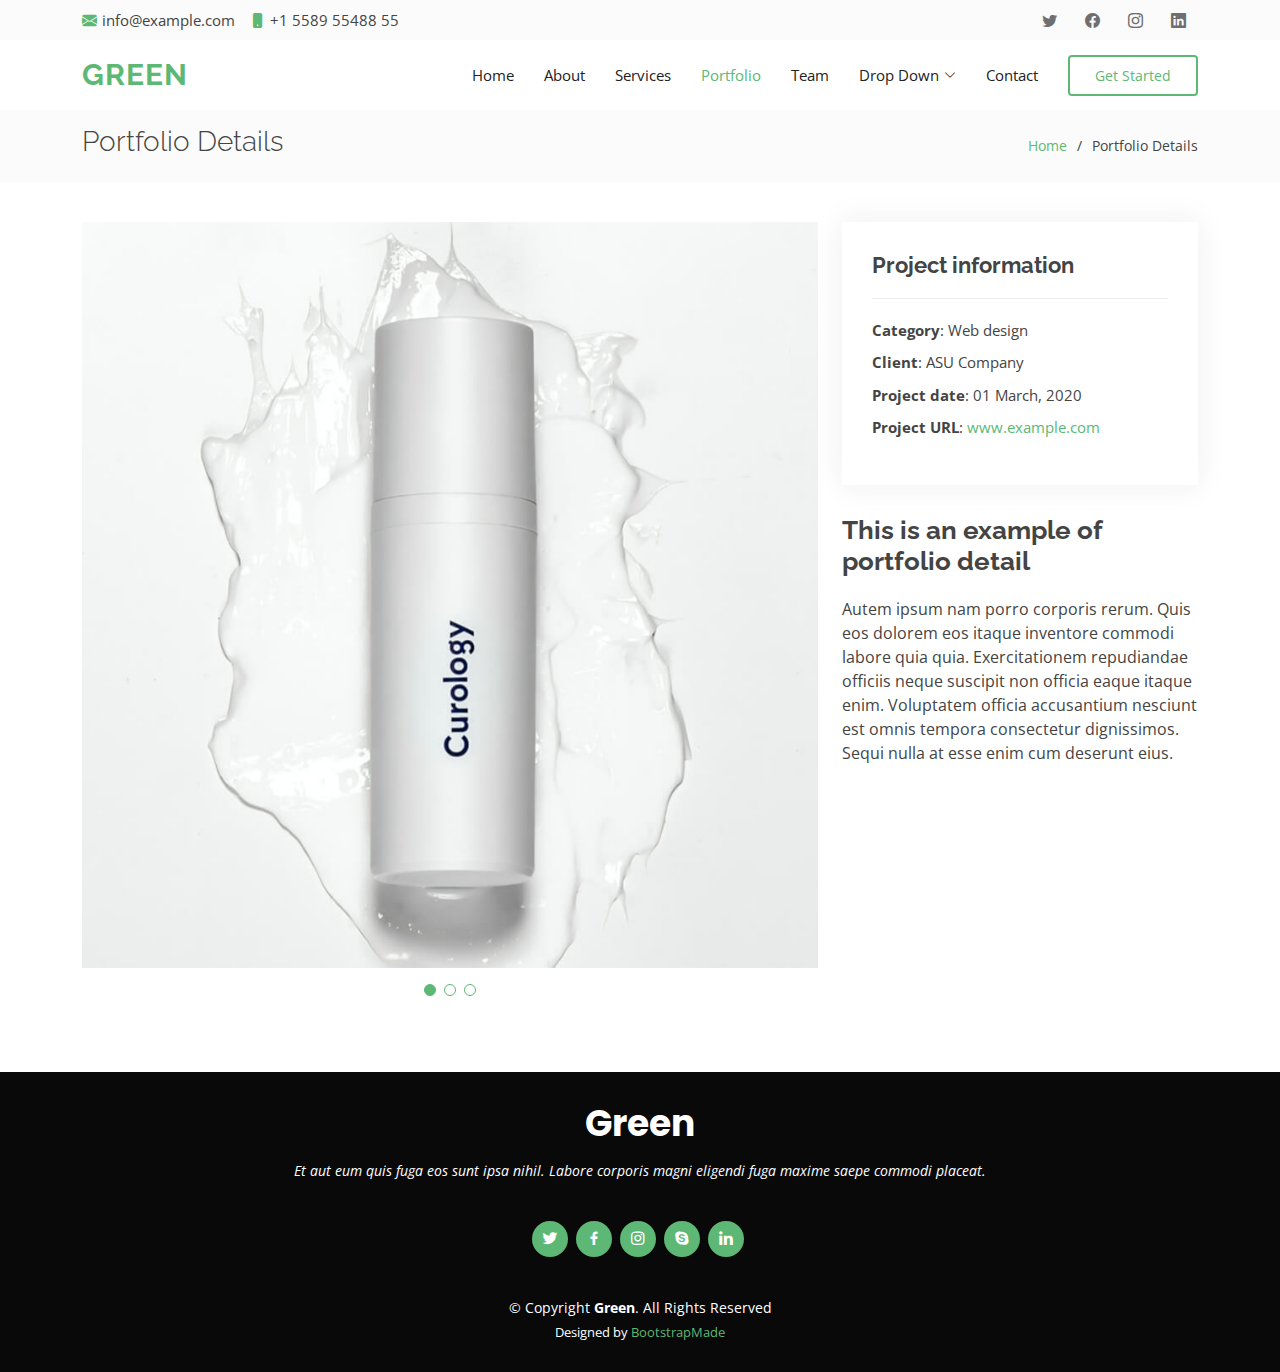
<file: portfolio-details.html>
<!DOCTYPE html>
<html lang="en">

<head>
  <meta charset="utf-8">
  <meta content="width=device-width, initial-scale=1.0" name="viewport">

  <title>Portfolio Details - Green Bootstrap Template</title>
  <meta content="" name="description">
  <meta content="" name="keywords">

  <!-- Favicons -->
  <link href="assets/img/favicon.png" rel="icon">
  <link href="assets/img/apple-touch-icon.png" rel="apple-touch-icon">

  <!-- Google Fonts -->
  <link href="https://fonts.googleapis.com/css?family=Open+Sans:300,300i,400,400i,600,600i,700,700i|Raleway:300,300i,400,400i,500,500i,600,600i,700,700i|Poppins:300,300i,400,400i,500,500i,600,600i,700,700i" rel="stylesheet">

  <!-- Vendor CSS Files -->
  <link href="assets/vendor/animate.css/animate.min.css" rel="stylesheet">
  <link href="assets/vendor/bootstrap/css/bootstrap.min.css" rel="stylesheet">
  <link href="assets/vendor/bootstrap-icons/bootstrap-icons.css" rel="stylesheet">
  <link href="assets/vendor/boxicons/css/boxicons.min.css" rel="stylesheet">
  <link href="assets/vendor/glightbox/css/glightbox.min.css" rel="stylesheet">
  <link href="assets/vendor/swiper/swiper-bundle.min.css" rel="stylesheet">

  <!-- Template Main CSS File -->
  <link href="assets/css/style.css" rel="stylesheet">

  <!-- =======================================================
  * Template Name: Green
  * Updated: Jul 27 2023 with Bootstrap v5.3.1
  * Template URL: https://bootstrapmade.com/green-free-one-page-bootstrap-template/
  * Author: BootstrapMade.com
  * License: https://bootstrapmade.com/license/
  ======================================================== -->
</head>

<body>

  <!-- ======= Top Bar ======= -->
  <section id="topbar" class="d-flex align-items-center">
    <div class="container d-flex justify-content-center justify-content-md-between">
      <div class="contact-info d-flex align-items-center">
        <i class="bi bi-envelope-fill"></i><a href="mailto:contact@example.com">info@example.com</a>
        <i class="bi bi-phone-fill phone-icon"></i> +1 5589 55488 55
      </div>
      <div class="social-links d-none d-md-block">
        <a href="#" class="twitter"><i class="bi bi-twitter"></i></a>
        <a href="#" class="facebook"><i class="bi bi-facebook"></i></a>
        <a href="#" class="instagram"><i class="bi bi-instagram"></i></a>
        <a href="#" class="linkedin"><i class="bi bi-linkedin"></i></i></a>
      </div>
    </div>
  </section>

  <!-- ======= Header ======= -->
  <header id="header" class="d-flex align-items-center">
    <div class="container d-flex align-items-center">

      <h1 class="logo me-auto"><a href="index.html">Green</a></h1>
      <!-- Uncomment below if you prefer to use an image logo -->
      <!-- <a href="index.html" class="logo me-auto"><img src="assets/img/logo.png" alt="" class="img-fluid"></a>-->

      <nav id="navbar" class="navbar">
        <ul>
          <li><a class="nav-link scrollto " href="#hero">Home</a></li>
          <li><a class="nav-link scrollto" href="#about">About</a></li>
          <li><a class="nav-link scrollto" href="#services">Services</a></li>
          <li><a class="nav-link scrollto active " href="#portfolio">Portfolio</a></li>
          <li><a class="nav-link scrollto" href="#team">Team</a></li>
          <li class="dropdown"><a href="#"><span>Drop Down</span> <i class="bi bi-chevron-down"></i></a>
            <ul>
              <li><a href="#">Drop Down 1</a></li>
              <li class="dropdown"><a href="#"><span>Deep Drop Down</span> <i class="bi bi-chevron-right"></i></a>
                <ul>
                  <li><a href="#">Deep Drop Down 1</a></li>
                  <li><a href="#">Deep Drop Down 2</a></li>
                  <li><a href="#">Deep Drop Down 3</a></li>
                  <li><a href="#">Deep Drop Down 4</a></li>
                  <li><a href="#">Deep Drop Down 5</a></li>
                </ul>
              </li>
              <li><a href="#">Drop Down 2</a></li>
              <li><a href="#">Drop Down 3</a></li>
              <li><a href="#">Drop Down 4</a></li>
            </ul>
          </li>
          <li><a class="nav-link scrollto" href="#contact">Contact</a></li>
          <li><a class="getstarted scrollto" href="#about">Get Started</a></li>
        </ul>
        <i class="bi bi-list mobile-nav-toggle"></i>
      </nav><!-- .navbar -->

    </div>
  </header><!-- End Header -->

  <main id="main">

    <!-- ======= Breadcrumbs ======= -->
    <section id="breadcrumbs" class="breadcrumbs">
      <div class="container">

        <div class="d-flex justify-content-between align-items-center">
          <h2>Portfolio Details</h2>
          <ol>
            <li><a href="index.html">Home</a></li>
            <li>Portfolio Details</li>
          </ol>
        </div>

      </div>
    </section><!-- End Breadcrumbs -->

    <!-- ======= Portfolio Details Section ======= -->
    <section id="portfolio-details" class="portfolio-details">
      <div class="container">

        <div class="row gy-4">

          <div class="col-lg-8">
            <div class="portfolio-details-slider swiper">
              <div class="swiper-wrapper align-items-center">

                <div class="swiper-slide">
                  <img src="assets/img/portfolio/portfolio-1.jpg" alt="">
                </div>

                <div class="swiper-slide">
                  <img src="assets/img/portfolio/portfolio-2.jpg" alt="">
                </div>

                <div class="swiper-slide">
                  <img src="assets/img/portfolio/portfolio-3.jpg" alt="">
                </div>

              </div>
              <div class="swiper-pagination"></div>
            </div>
          </div>

          <div class="col-lg-4">
            <div class="portfolio-info">
              <h3>Project information</h3>
              <ul>
                <li><strong>Category</strong>: Web design</li>
                <li><strong>Client</strong>: ASU Company</li>
                <li><strong>Project date</strong>: 01 March, 2020</li>
                <li><strong>Project URL</strong>: <a href="#">www.example.com</a></li>
              </ul>
            </div>
            <div class="portfolio-description">
              <h2>This is an example of portfolio detail</h2>
              <p>
                Autem ipsum nam porro corporis rerum. Quis eos dolorem eos itaque inventore commodi labore quia quia. Exercitationem repudiandae officiis neque suscipit non officia eaque itaque enim. Voluptatem officia accusantium nesciunt est omnis tempora consectetur dignissimos. Sequi nulla at esse enim cum deserunt eius.
              </p>
            </div>
          </div>

        </div>

      </div>
    </section><!-- End Portfolio Details Section -->

  </main><!-- End #main -->

  <!-- ======= Footer ======= -->
  <footer id="footer">
    <div class="container">
      <h3>Green</h3>
      <p>Et aut eum quis fuga eos sunt ipsa nihil. Labore corporis magni eligendi fuga maxime saepe commodi placeat.</p>
      <div class="social-links">
        <a href="#" class="twitter"><i class="bx bxl-twitter"></i></a>
        <a href="#" class="facebook"><i class="bx bxl-facebook"></i></a>
        <a href="#" class="instagram"><i class="bx bxl-instagram"></i></a>
        <a href="#" class="google-plus"><i class="bx bxl-skype"></i></a>
        <a href="#" class="linkedin"><i class="bx bxl-linkedin"></i></a>
      </div>
      <div class="copyright">
        &copy; Copyright <strong><span>Green</span></strong>. All Rights Reserved
      </div>
      <div class="credits">
        <!-- All the links in the footer should remain intact. -->
        <!-- You can delete the links only if you purchased the pro version. -->
        <!-- Licensing information: https://bootstrapmade.com/license/ -->
        <!-- Purchase the pro version with working PHP/AJAX contact form: https://bootstrapmade.com/green-free-one-page-bootstrap-template/ -->
        Designed by <a href="https://bootstrapmade.com/">BootstrapMade</a>
      </div>
    </div>
  </footer><!-- End Footer -->

  <a href="#" class="back-to-top d-flex align-items-center justify-content-center"><i class="bi bi-arrow-up-short"></i></a>

  <!-- Vendor JS Files -->
  <script src="assets/vendor/bootstrap/js/bootstrap.bundle.min.js"></script>
  <script src="assets/vendor/glightbox/js/glightbox.min.js"></script>
  <script src="assets/vendor/isotope-layout/isotope.pkgd.min.js"></script>
  <script src="assets/vendor/swiper/swiper-bundle.min.js"></script>
  <script src="assets/vendor/php-email-form/validate.js"></script>

  <!-- Template Main JS File -->
  <script src="assets/js/main.js"></script>

</body>

</html>
</file>
<file: assets/css/style.css>
/**
* Template Name: Green
* Updated: Jul 27 2023 with Bootstrap v5.3.1
* Template URL: https://bootstrapmade.com/green-free-one-page-bootstrap-template/
* Author: BootstrapMade.com
* License: https://bootstrapmade.com/license/
*/

/*--------------------------------------------------------------
# General
--------------------------------------------------------------*/
body {
  font-family: "Open Sans", sans-serif;
  color: #444444;
}

a {
  text-decoration: none;
  color: #5cb874;
}

a:hover {
  color: #80c792;
  text-decoration: none;
}

h1,
h2,
h3,
h4,
h5,
h6 {
  font-family: "Raleway", sans-serif;
}

/*--------------------------------------------------------------
# Back to top button
--------------------------------------------------------------*/
.back-to-top {
  position: fixed;
  visibility: hidden;
  opacity: 0;
  right: 15px;
  bottom: 15px;
  z-index: 996;
  background: #5cb874;
  width: 40px;
  height: 40px;
  border-radius: 4px;
  transition: all 0.4s;
}

.back-to-top i {
  font-size: 24px;
  color: #fff;
  line-height: 0;
}

.back-to-top:hover {
  background: #78c48c;
  color: #fff;
}

.back-to-top.active {
  visibility: visible;
  opacity: 1;
}

/*--------------------------------------------------------------
# Top Bar
--------------------------------------------------------------*/
#topbar {
  background: #fbfbfb;
  font-size: 15px;
  height: 40px;
  padding: 0;
}

#topbar .contact-info a {
  line-height: 0;
  color: #444444;
  transition: 0.3s;
}

#topbar .contact-info a:hover {
  color: #5cb874;
}

#topbar .contact-info i {
  color: #5cb874;
  line-height: 0;
  margin-right: 5px;
}

#topbar .contact-info .phone-icon {
  margin-left: 15px;
}

#topbar .social-links a {
  color: #6f6f6f;
  padding: 4px 12px;
  display: inline-block;
  line-height: 1px;
  transition: 0.3s;
}

#topbar .social-links a:hover {
  color: #5cb874;
}

/*--------------------------------------------------------------
# Header
--------------------------------------------------------------*/
#header {
  background: #fff;
  transition: all 0.5s;
  z-index: 997;
  height: 70px;
}

#header.header-scrolled {
  box-shadow: 0px 2px 15px rgba(0, 0, 0, 0.1);
}

#header .logo {
  font-size: 30px;
  margin: 0;
  padding: 0;
  line-height: 1;
  font-weight: 700;
  letter-spacing: 1px;
  text-transform: uppercase;
}

#header .logo a {
  color: #5cb874;
}

#header .logo img {
  max-height: 40px;
}

.scrolled-offset {
  margin-top: 70px;
}

/*--------------------------------------------------------------
# Navigation Menu
--------------------------------------------------------------*/
/**
* Desktop Navigation 
*/
.navbar {
  padding: 0;
}

.navbar ul {
  margin: 0;
  padding: 0;
  display: flex;
  list-style: none;
  align-items: center;
}

.navbar li {
  position: relative;
}

.navbar a,
.navbar a:focus {
  display: flex;
  align-items: center;
  justify-content: space-between;
  padding: 10px 0 10px 30px;
  font-size: 15px;
  color: #222222;
  white-space: nowrap;
  transition: 0.3s;
}

.navbar a i,
.navbar a:focus i {
  font-size: 12px;
  line-height: 0;
  margin-left: 5px;
}

.navbar a:hover,
.navbar .active,
.navbar .active:focus,
.navbar li:hover>a {
  color: #5cb874;
}

.navbar .getstarted,
.navbar .getstarted:focus {
  color: #5cb874;
  padding: 8px 25px;
  margin-left: 30px;
  border-radius: 4px;
  border: 2px solid #5cb874;
  transition: 0.3s;
  font-size: 14px;
}

.navbar .getstarted:hover,
.navbar .getstarted:focus:hover {
  background: #5cb874;
  color: #fff;
}

.navbar .dropdown ul {
  display: block;
  position: absolute;
  left: 14px;
  top: calc(100% + 30px);
  margin: 0;
  padding: 10px 0;
  z-index: 99;
  opacity: 0;
  visibility: hidden;
  background: #fff;
  box-shadow: 0px 0px 30px rgba(127, 137, 161, 0.25);
  transition: 0.3s;
}

.navbar .dropdown ul li {
  min-width: 200px;
}

.navbar .dropdown ul a {
  padding: 10px 20px;
  text-transform: none;
}

.navbar .dropdown ul a i {
  font-size: 12px;
}

.navbar .dropdown ul a:hover,
.navbar .dropdown ul .active:hover,
.navbar .dropdown ul li:hover>a {
  color: #5cb874;
}

.navbar .dropdown:hover>ul {
  opacity: 1;
  top: 100%;
  visibility: visible;
}

.navbar .dropdown .dropdown ul {
  top: 0;
  left: calc(100% - 30px);
  visibility: hidden;
}

.navbar .dropdown .dropdown:hover>ul {
  opacity: 1;
  top: 0;
  left: 100%;
  visibility: visible;
}

@media (max-width: 1366px) {
  .navbar .dropdown .dropdown ul {
    left: -90%;
  }

  .navbar .dropdown .dropdown:hover>ul {
    left: -100%;
  }
}

/**
* Mobile Navigation 
*/
.mobile-nav-toggle {
  color: #222222;
  font-size: 28px;
  cursor: pointer;
  display: none;
  line-height: 0;
  transition: 0.5s;
}

.mobile-nav-toggle.bi-x {
  color: #fff;
}

@media (max-width: 991px) {
  .mobile-nav-toggle {
    display: block;
  }

  .navbar ul {
    display: none;
  }
}

.navbar-mobile {
  position: fixed;
  overflow: hidden;
  top: 0;
  right: 0;
  left: 0;
  bottom: 0;
  background: rgba(9, 9, 9, 0.9);
  transition: 0.3s;
  z-index: 999;
}

.navbar-mobile .mobile-nav-toggle {
  position: absolute;
  top: 15px;
  right: 15px;
}

.navbar-mobile ul {
  display: block;
  position: absolute;
  top: 55px;
  right: 15px;
  bottom: 15px;
  left: 15px;
  padding: 10px 0;
  background-color: #fff;
  overflow-y: auto;
  transition: 0.3s;
}

.navbar-mobile a,
.navbar-mobile a:focus {
  padding: 10px 20px;
  font-size: 15px;
  color: #222222;
}

.navbar-mobile a:hover,
.navbar-mobile .active,
.navbar-mobile li:hover>a {
  color: #5cb874;
}

.navbar-mobile .getstarted,
.navbar-mobile .getstarted:focus {
  margin: 15px;
}

.navbar-mobile .dropdown ul {
  position: static;
  display: none;
  margin: 10px 20px;
  padding: 10px 0;
  z-index: 99;
  opacity: 1;
  visibility: visible;
  background: #fff;
  box-shadow: 0px 0px 30px rgba(127, 137, 161, 0.25);
}

.navbar-mobile .dropdown ul li {
  min-width: 200px;
}

.navbar-mobile .dropdown ul a {
  padding: 10px 20px;
}

.navbar-mobile .dropdown ul a i {
  font-size: 12px;
}

.navbar-mobile .dropdown ul a:hover,
.navbar-mobile .dropdown ul .active:hover,
.navbar-mobile .dropdown ul li:hover>a {
  color: #5cb874;
}

.navbar-mobile .dropdown>.dropdown-active {
  display: block;
}

/*--------------------------------------------------------------
# Hero Section
--------------------------------------------------------------*/
#hero {
  width: 100%;
  height: 70vh;
  background-color: rgba(9, 9, 9, 0.8);
  overflow: hidden;
  position: relative;
}

#hero .carousel,
#hero .carousel-inner,
#hero .carousel-item,
#hero .carousel-item::before {
  background-size: cover;
  background-position: center;
  background-repeat: no-repeat;
  position: absolute;
  top: 0;
  right: 0;
  left: 0;
  bottom: 0;
}

#hero .carousel-item::before {
  content: "";
  background-color: rgba(45, 103, 60, 0.8);
}

#hero .carousel-container {
  display: flex;
  justify-content: center;
  align-items: center;
  position: absolute;
  bottom: 0;
  top: 0;
  left: 50px;
  right: 50px;
}

#hero .container {
  text-align: center;
}

#hero h2 {
  color: #fff;
  margin-bottom: 20px;
  font-size: 48px;
  font-weight: 700;
}

#hero p {
  animation-delay: 0.4s;
  margin: 0 auto 30px auto;
  color: #fff;
}

#hero .carousel-inner .carousel-item {
  transition-property: opacity;
  background-position: center top;
}

#hero .carousel-inner .carousel-item,
#hero .carousel-inner .active.carousel-item-start,
#hero .carousel-inner .active.carousel-item-end {
  opacity: 0;
}

#hero .carousel-inner .active,
#hero .carousel-inner .carousel-item-next.carousel-item-start,
#hero .carousel-inner .carousel-item-prev.carousel-item-end {
  opacity: 1;
  transition: 0.5s;
}

#hero .carousel-control-next-icon,
#hero .carousel-control-prev-icon {
  background: none;
  font-size: 30px;
  line-height: 0;
  width: auto;
  height: auto;
  background: rgba(255, 255, 255, 0.2);
  border-radius: 50px;
  transition: 0.3s;
  color: rgba(255, 255, 255, 0.5);
  width: 54px;
  height: 54px;
  display: flex;
  align-items: center;
  justify-content: center;
}

#hero .carousel-control-next-icon:hover,
#hero .carousel-control-prev-icon:hover {
  background: rgba(255, 255, 255, 0.3);
  color: rgba(255, 255, 255, 0.8);
}

#hero .carousel-indicators li {
  list-style-type: none;
  cursor: pointer;
  background: #fff;
  overflow: hidden;
  border: 0;
  width: 12px;
  height: 12px;
  border-radius: 50px;
  opacity: 0.6;
  transition: 0.3s;
}

#hero .carousel-indicators li.active {
  opacity: 1;
  background: #5cb874;
}

#hero .btn-get-started {
  font-family: "Raleway", sans-serif;
  font-weight: 500;
  font-size: 14px;
  letter-spacing: 1px;
  display: inline-block;
  padding: 14px 32px;
  border-radius: 4px;
  transition: 0.5s;
  line-height: 1;
  color: #fff;
  animation-delay: 0.8s;
  background: #5cb874;
}

#hero .btn-get-started:hover {
  background: #6ec083;
}

@media (max-width: 992px) {
  #hero {
    height: 100vh;
  }

  #hero .carousel-container {
    top: 66px;
  }
}

@media (max-width: 768px) {
  #hero h2 {
    font-size: 28px;
  }
}

@media (min-width: 1024px) {

  #hero .carousel-control-prev,
  #hero .carousel-control-next {
    width: 5%;
  }
}

@media (max-height: 500px) {
  #hero {
    height: 120vh;
  }
}

/*--------------------------------------------------------------
# Sections General
--------------------------------------------------------------*/
section {
  padding: 60px 0;
}

.section-bg {
  background-color: #f8fcf9;
}

.section-title {
  text-align: center;
  padding-bottom: 30px;
}

.section-title h2 {
  font-size: 32px;
  font-weight: bold;
  text-transform: uppercase;
  margin-bottom: 20px;
  padding-bottom: 20px;
  position: relative;
}

.section-title h2::before {
  content: "";
  position: absolute;
  display: block;
  width: 120px;
  height: 1px;
  background: #ddd;
  bottom: 1px;
  left: calc(50% - 60px);
}

.section-title h2::after {
  content: "";
  position: absolute;
  display: block;
  width: 40px;
  height: 3px;
  background: #5cb874;
  bottom: 0;
  left: calc(50% - 20px);
}

.section-title p {
  margin-bottom: 0;
  font-size: 14px;
  color: #919191;
}

/*--------------------------------------------------------------
# Featured Services
--------------------------------------------------------------*/
.featured-services {
  padding: 20px 0;
}

.featured-services .icon-box {
  padding: 20px;
}

.featured-services .icon-box-bg {
  background-image: linear-gradient(0deg, #222222 0%, #2f2f2f 50%, #222222 100%);
}

.featured-services .icon {
  margin-bottom: 15px;
}

.featured-services .icon i {
  color: #5cb874;
  font-size: 42px;
}

.featured-services .title {
  font-weight: 700;
  margin-bottom: 15px;
  font-size: 18px;
}

.featured-services .title a {
  color: #222222;
  transition: 0.3s;
}

.featured-services .icon-box:hover .title a {
  color: #5cb874;
}

.featured-services .description {
  line-height: 24px;
  font-size: 14px;
}

/*--------------------------------------------------------------
# About Us
--------------------------------------------------------------*/
.about .content h3 {
  font-weight: 700;
  font-size: 28px;
}

.about .content ul {
  list-style: none;
  padding: 0;
}

.about .content ul li {
  padding-bottom: 10px;
}

.about .content ul i {
  font-size: 20px;
  padding-right: 4px;
  color: #5cb874;
}

.about .content p:last-child {
  margin-bottom: 0;
}

/*--------------------------------------------------------------
# Why Us
--------------------------------------------------------------*/
.why-us {
  padding: 0;
}

.why-us .row {
  overflow: hidden;
}

.why-us .content-item {
  padding: 40px;
  border-left: 1px solid #eee;
  border-bottom: 1px solid #eee;
  margin: -1px;
}

.why-us .content-item span {
  display: block;
  font-size: 24px;
  font-weight: 400;
  color: #6ec083;
}

.why-us .content-item h4 {
  font-size: 26px;
  font-weight: 300;
  padding: 0;
  margin: 20px 0;
}

.why-us .content-item p {
  color: #aaaaaa;
  font-size: 15px;
  margin: 0;
  padding: 0;
}

@media (max-width: 768px) {
  .why-us .content-item {
    padding: 40px 0;
  }
}

/*--------------------------------------------------------------
# Our Clients
--------------------------------------------------------------*/
.clients .swiper-slide img {
  opacity: 0.5;
  transition: 0.3s;
}

.clients .swiper-slide img:hover {
  opacity: 1;
}

.clients .swiper-pagination {
  margin-top: 20px;
  position: relative;
}

.clients .swiper-pagination .swiper-pagination-bullet {
  width: 12px;
  height: 12px;
  background-color: #fff;
  opacity: 1;
  border: 1px solid #5cb874;
}

.clients .swiper-pagination .swiper-pagination-bullet-active {
  background-color: #5cb874;
}

/*--------------------------------------------------------------
# Services
--------------------------------------------------------------*/
.services .icon-box {
  text-align: center;
  padding: 70px 20px 80px 20px;
  transition: all ease-in-out 0.3s;
  background: #fff;
  box-shadow: 0px 5px 90px 0px rgba(110, 123, 131, 0.1);
}

.services .icon-box .icon {
  margin: 0 auto;
  width: 100px;
  height: 100px;
  display: flex;
  align-items: center;
  justify-content: center;
  transition: ease-in-out 0.3s;
  position: relative;
}

.services .icon-box .icon i {
  font-size: 36px;
  transition: 0.5s;
  position: relative;
}

.services .icon-box .icon svg {
  position: absolute;
  top: 0;
  left: 0;
}

.services .icon-box .icon svg path {
  transition: 0.5s;
  fill: #f5f5f5;
}

.services .icon-box h4 {
  font-weight: 600;
  margin: 10px 0 15px 0;
  font-size: 22px;
}

.services .icon-box h4 a {
  color: #222222;
  transition: ease-in-out 0.3s;
}

.services .icon-box p {
  line-height: 24px;
  font-size: 14px;
  margin-bottom: 0;
}

.services .icon-box:hover {
  border-color: #fff;
  box-shadow: 0px 0 35px 0 rgba(0, 0, 0, 0.08);
}

.services .iconbox-blue i {
  color: #47aeff;
}

.services .iconbox-blue:hover .icon i {
  color: #fff;
}

.services .iconbox-blue:hover .icon path {
  fill: #47aeff;
}

.services .iconbox-orange i {
  color: #ffa76e;
}

.services .iconbox-orange:hover .icon i {
  color: #fff;
}

.services .iconbox-orange:hover .icon path {
  fill: #ffa76e;
}

.services .iconbox-pink i {
  color: #e80368;
}

.services .iconbox-pink:hover .icon i {
  color: #fff;
}

.services .iconbox-pink:hover .icon path {
  fill: #e80368;
}

.services .iconbox-yellow i {
  color: #ffbb2c;
}

.services .iconbox-yellow:hover .icon i {
  color: #fff;
}

.services .iconbox-yellow:hover .icon path {
  fill: #ffbb2c;
}

.services .iconbox-red i {
  color: #ff5828;
}

.services .iconbox-red:hover .icon i {
  color: #fff;
}

.services .iconbox-red:hover .icon path {
  fill: #ff5828;
}

.services .iconbox-teal i {
  color: #11dbcf;
}

.services .iconbox-teal:hover .icon i {
  color: #fff;
}

.services .iconbox-teal:hover .icon path {
  fill: #11dbcf;
}

/*--------------------------------------------------------------
# Cta
--------------------------------------------------------------*/
.cta {
  background: #5cb874;
  padding: 80px 0;
}

.cta h3 {
  color: #fff;
  font-size: 28px;
  font-weight: 700;
}

.cta p {
  color: #fff;
}

.cta .cta-btn {
  font-family: "Raleway", sans-serif;
  font-weight: 600;
  font-size: 14px;
  letter-spacing: 1px;
  display: inline-block;
  padding: 10px 30px;
  border-radius: 2px;
  transition: 0.5s;
  margin: 10px;
  border: 2px solid #fff;
  color: #fff;
  border-radius: 4px;
}

.cta .cta-btn:hover {
  background: #fff;
  color: #5cb874;
}

@media (max-width: 1024px) {
  .cta {
    background-attachment: scroll;
  }
}

@media (min-width: 769px) {
  .cta .cta-btn-container {
    display: flex;
    align-items: center;
    justify-content: flex-end;
  }
}

/*--------------------------------------------------------------
# Portfolio
--------------------------------------------------------------*/
.portfolio .portfolio-item {
  margin-bottom: 30px;
}

.portfolio #portfolio-flters {
  padding: 0;
  margin: 0 auto 20px auto;
  list-style: none;
  text-align: center;
}

.portfolio #portfolio-flters li {
  cursor: pointer;
  display: inline-block;
  padding: 8px 15px 10px 15px;
  font-size: 14px;
  font-weight: 600;
  line-height: 1;
  text-transform: uppercase;
  color: #444444;
  margin-bottom: 5px;
  transition: all 0.3s ease-in-out;
  border-radius: 3px;
}

.portfolio #portfolio-flters li:hover,
.portfolio #portfolio-flters li.filter-active {
  color: #fff;
  background: #5cb874;
}

.portfolio #portfolio-flters li:last-child {
  margin-right: 0;
}

.portfolio .portfolio-wrap {
  transition: 0.3s;
  position: relative;
  overflow: hidden;
  z-index: 1;
  background: rgba(34, 34, 34, 0.6);
}

.portfolio .portfolio-wrap::before {
  content: "";
  background: rgba(34, 34, 34, 0.6);
  position: absolute;
  left: 0;
  right: 0;
  top: 0;
  bottom: 0;
  transition: all ease-in-out 0.3s;
  z-index: 2;
  opacity: 0;
}

.portfolio .portfolio-wrap img {
  transition: all ease-in-out 0.3s;
}

.portfolio .portfolio-wrap .portfolio-info {
  opacity: 0;
  position: absolute;
  top: 0;
  left: 0;
  right: 0;
  bottom: 0;
  z-index: 3;
  transition: all ease-in-out 0.3s;
  display: flex;
  flex-direction: column;
  justify-content: flex-end;
  align-items: flex-start;
  padding: 20px;
}

.portfolio .portfolio-wrap .portfolio-info h4 {
  font-size: 20px;
  color: #fff;
  font-weight: 600;
}

.portfolio .portfolio-wrap .portfolio-info p {
  color: rgba(255, 255, 255, 0.7);
  font-size: 14px;
  text-transform: uppercase;
  padding: 0;
  margin: 0;
  font-style: italic;
}

.portfolio .portfolio-wrap .portfolio-links {
  text-align: center;
  z-index: 4;
}

.portfolio .portfolio-wrap .portfolio-links a {
  color: #fff;
  margin: 0 5px 0 0;
  font-size: 28px;
  display: inline-block;
  transition: 0.3s;
}

.portfolio .portfolio-wrap .portfolio-links a:hover {
  color: #6ec083;
}

.portfolio .portfolio-wrap:hover::before {
  opacity: 1;
}

.portfolio .portfolio-wrap:hover img {
  transform: scale(1.2);
}

.portfolio .portfolio-wrap:hover .portfolio-info {
  opacity: 1;
}

/*--------------------------------------------------------------
# Portfolio Details
--------------------------------------------------------------*/
.portfolio-details {
  padding-top: 40px;
}

.portfolio-details .portfolio-details-slider img {
  width: 100%;
}

.portfolio-details .portfolio-details-slider .swiper-pagination {
  margin-top: 20px;
  position: relative;
}

.portfolio-details .portfolio-details-slider .swiper-pagination .swiper-pagination-bullet {
  width: 12px;
  height: 12px;
  background-color: #fff;
  opacity: 1;
  border: 1px solid #5cb874;
}

.portfolio-details .portfolio-details-slider .swiper-pagination .swiper-pagination-bullet-active {
  background-color: #5cb874;
}

.portfolio-details .portfolio-info {
  padding: 30px;
  box-shadow: 0px 0 30px rgba(34, 34, 34, 0.08);
}

.portfolio-details .portfolio-info h3 {
  font-size: 22px;
  font-weight: 700;
  margin-bottom: 20px;
  padding-bottom: 20px;
  border-bottom: 1px solid #eee;
}

.portfolio-details .portfolio-info ul {
  list-style: none;
  padding: 0;
  font-size: 15px;
}

.portfolio-details .portfolio-info ul li+li {
  margin-top: 10px;
}

.portfolio-details .portfolio-description {
  padding-top: 30px;
}

.portfolio-details .portfolio-description h2 {
  font-size: 26px;
  font-weight: 700;
  margin-bottom: 20px;
}

.portfolio-details .portfolio-description p {
  padding: 0;
}

/*--------------------------------------------------------------
# Team
--------------------------------------------------------------*/
.team .member {
  text-align: center;
  margin-bottom: 20px;
  box-shadow: 0px 0px 12px 0px rgba(34, 34, 34, 0.07);
  padding: 30px 20px;
  background: #fff;
}

.team .member img {
  max-width: 60%;
  border-radius: 50%;
  margin: 0 0 30px 0;
}

.team .member h4 {
  font-weight: 700;
  margin-bottom: 2px;
  font-size: 18px;
}

.team .member span {
  font-style: italic;
  display: block;
  font-size: 13px;
}

.team .member p {
  padding-top: 10px;
  font-size: 14px;
  font-style: italic;
  color: #aaaaaa;
}

.team .member .social {
  margin-top: 15px;
}

.team .member .social a {
  color: #919191;
  transition: 0.3s;
}

.team .member .social a:hover {
  color: #5cb874;
}

.team .member .social i {
  font-size: 18px;
  margin: 0 2px;
}

/*--------------------------------------------------------------
# Contact
--------------------------------------------------------------*/
.contact .info {
  border-top: 3px solid #5cb874;
  border-bottom: 3px solid #5cb874;
  padding: 30px;
  background: #fff;
  width: 100%;
  box-shadow: 0 0 24px 0 rgba(0, 0, 0, 0.12);
}

.contact .info i {
  font-size: 20px;
  color: #5cb874;
  float: left;
  width: 44px;
  height: 44px;
  background: #eaf6ed;
  display: flex;
  justify-content: center;
  align-items: center;
  border-radius: 50px;
  transition: all 0.3s ease-in-out;
}

.contact .info h4 {
  padding: 0 0 0 60px;
  font-size: 20px;
  font-weight: 600;
  margin-bottom: 5px;
  color: #222222;
}

.contact .info p {
  padding: 0 0 10px 60px;
  margin-bottom: 20px;
  font-size: 14px;
  color: #555555;
}

.contact .info .social-links {
  padding-left: 60px;
}

.contact .info .social-links a {
  font-size: 18px;
  display: inline-block;
  background: #333;
  color: #fff;
  line-height: 1;
  padding: 8px 0;
  border-radius: 50%;
  text-align: center;
  width: 36px;
  height: 36px;
  transition: 0.3s;
  margin-right: 10px;
}

.contact .info .social-links a:hover {
  background: #5cb874;
  color: #fff;
}

.contact .info .email:hover i,
.contact .info .address:hover i,
.contact .info .phone:hover i {
  background: #5cb874;
  color: #fff;
}

.contact .php-email-form {
  width: 100%;
  border-top: 3px solid #5cb874;
  border-bottom: 3px solid #5cb874;
  padding: 30px;
  background: #fff;
  box-shadow: 0 0 24px 0 rgba(0, 0, 0, 0.12);
}

.contact .php-email-form .form-group {
  padding-bottom: 8px;
}

.contact .php-email-form .error-message {
  display: none;
  color: #fff;
  background: #ed3c0d;
  text-align: left;
  padding: 15px;
  font-weight: 600;
}

.contact .php-email-form .error-message br+br {
  margin-top: 25px;
}

.contact .php-email-form .sent-message {
  display: none;
  color: #fff;
  background: #18d26e;
  text-align: center;
  padding: 15px;
  font-weight: 600;
}

.contact .php-email-form .loading {
  display: none;
  background: #fff;
  text-align: center;
  padding: 15px;
}

.contact .php-email-form .loading:before {
  content: "";
  display: inline-block;
  border-radius: 50%;
  width: 24px;
  height: 24px;
  margin: 0 10px -6px 0;
  border: 3px solid #18d26e;
  border-top-color: #eee;
  animation: animate-loading 1s linear infinite;
}

.contact .php-email-form input,
.contact .php-email-form textarea {
  border-radius: 0;
  box-shadow: none;
  font-size: 14px;
  border-radius: 4px;
}

.contact .php-email-form input:focus,
.contact .php-email-form textarea:focus {
  border-color: #5cb874;
}

.contact .php-email-form input {
  height: 44px;
}

.contact .php-email-form textarea {
  padding: 10px 12px;
}

.contact .php-email-form button[type=submit] {
  background: #5cb874;
  border: 0;
  padding: 10px 24px;
  color: #fff;
  transition: 0.4s;
  border-radius: 4px;
}

.contact .php-email-form button[type=submit]:hover {
  background: #6ec083;
}

@keyframes animate-loading {
  0% {
    transform: rotate(0deg);
  }

  100% {
    transform: rotate(360deg);
  }
}

/*--------------------------------------------------------------
# Breadcrumbs
--------------------------------------------------------------*/
.breadcrumbs {
  padding: 15px 0;
  background: #fbfbfb;
  min-height: 40px;
}

@media (max-width: 992px) {
  .breadcrumbs {
    margin-top: 66px;
  }
}

.breadcrumbs h2 {
  font-size: 28px;
  font-weight: 300;
}

.breadcrumbs ol {
  display: flex;
  flex-wrap: wrap;
  list-style: none;
  padding: 0;
  margin: 0;
  font-size: 14px;
}

.breadcrumbs ol li+li {
  padding-left: 10px;
}

.breadcrumbs ol li+li::before {
  display: inline-block;
  padding-right: 10px;
  color: #3c3c3c;
  content: "/";
}

@media (max-width: 768px) {
  .breadcrumbs .d-flex {
    display: block !important;
  }

  .breadcrumbs ol {
    display: block;
  }

  .breadcrumbs ol li {
    display: inline-block;
  }
}

/*--------------------------------------------------------------
# Footer
--------------------------------------------------------------*/
#footer {
  background: #090909;
  color: #fff;
  font-size: 14px;
  text-align: center;
  padding: 30px 0;
}

#footer h3 {
  font-size: 36px;
  font-weight: 700;
  color: #fff;
  position: relative;
  font-family: "Poppins", sans-serif;
  padding: 0;
  margin: 0 0 15px 0;
}

#footer p {
  font-size: 15;
  font-style: italic;
  padding: 0;
  margin: 0 0 40px 0;
}

#footer .social-links {
  margin: 0 0 40px 0;
}

#footer .social-links a {
  font-size: 18px;
  display: inline-block;
  background: #5cb874;
  color: #fff;
  line-height: 1;
  padding: 8px 0;
  margin-right: 4px;
  border-radius: 50%;
  text-align: center;
  width: 36px;
  height: 36px;
  transition: 0.3s;
}

#footer .social-links a:hover {
  background: #449d5b;
  color: #fff;
  text-decoration: none;
}

#footer .copyright {
  margin: 0 0 5px 0;
}

#footer .credits {
  font-size: 13px;
}
</file>
